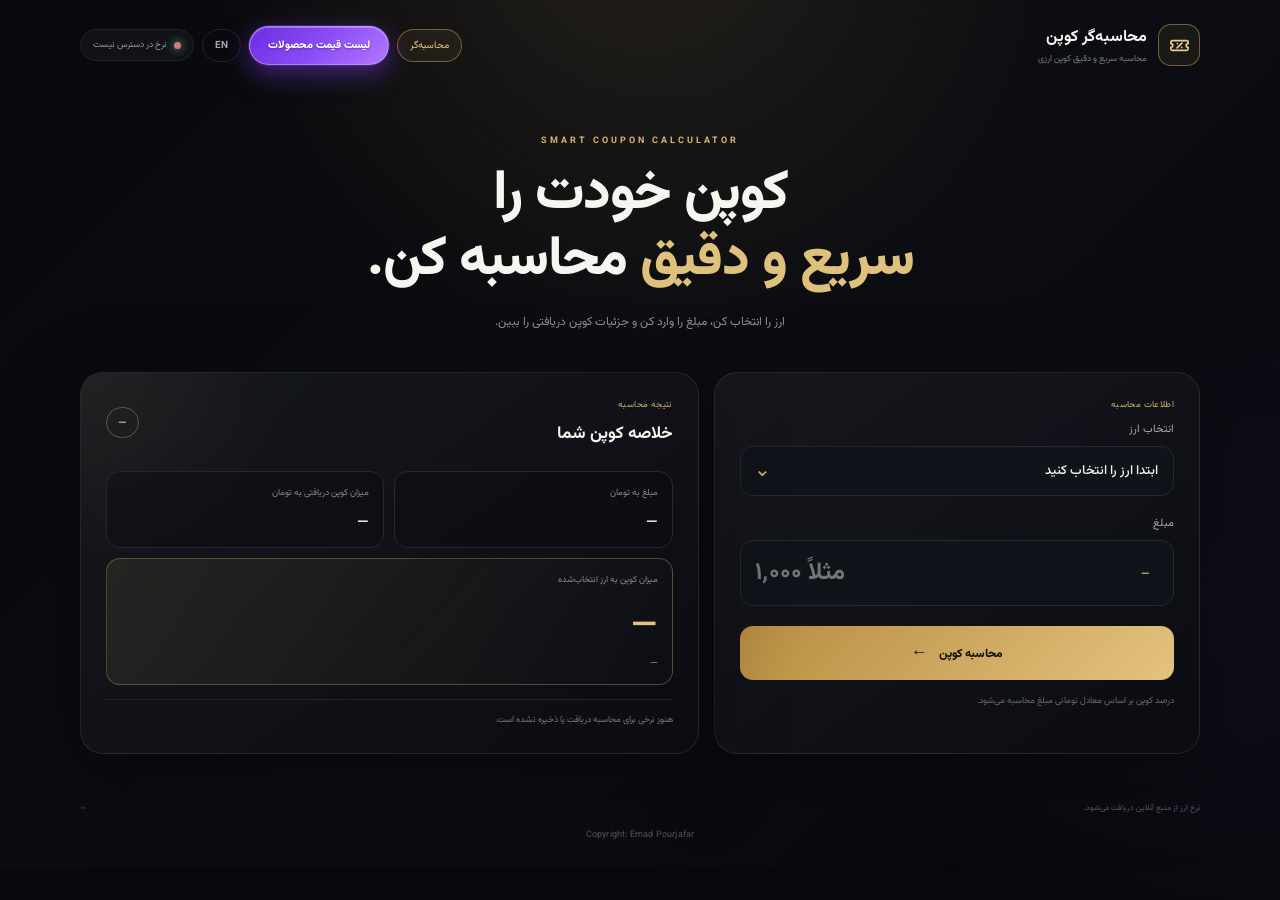
<file: index.html>
<!doctype html>
<html lang="fa" dir="rtl">
<head>
  <meta charset="utf-8">
  <script>try{if(localStorage.getItem("arzem_lang_v1")==="en"){document.documentElement.lang="en";document.documentElement.dir="ltr"}}catch(e){}</script>
  <meta name="viewport" content="width=device-width,initial-scale=1">
  <meta name="theme-color" content="#08090c">
  <meta name="author" content="Emad Pourjafar">
  <meta property="og:type" content="website"><meta property="og:locale" content="fa_IR"><meta property="og:title" content="محاسبه‌گر کوپن و لیست قیمتی"><meta property="og:description" content="محاسبه مبلغ به تومان و کوپن دریافتی بر اساس نرخ زنده ارز"><meta name="twitter:card" content="summary"><meta name="twitter:title" content="محاسبه‌گر کوپن و لیست قیمتی"><meta name="twitter:description" content="محاسبه مبلغ به تومان و کوپن دریافتی بر اساس نرخ زنده ارز">

  <link rel="icon" href="favicon.svg" type="image/svg+xml">
  <link rel="icon" href="favicon.ico" sizes="48x48">
  <link rel="apple-touch-icon" href="apple-touch-icon.png">
  <meta name="description" data-i18n-content="meta_index" content="محاسبه‌گر کوپن؛ محاسبه مبلغ به تومان و کوپن دریافتی بر اساس نرخ زنده ارز">
  <title data-i18n="title_index">محاسبه‌گر کوپن</title>
  <link rel="preconnect" href="https://fonts.googleapis.com">
  <link rel="preconnect" href="https://fonts.gstatic.com" crossorigin>
  <link href="https://fonts.googleapis.com/css2?family=Vazirmatn:wght@400;500;600;700;800&display=swap" rel="stylesheet">
  <link rel="stylesheet" href="style.css?v=5">
</head>
<body>
<main class="page">
  <header class="topbar">
    <a class="brand" href="./" aria-label="صفحه اصلی" data-i18n-aria="brand_aria">
      <div class="mark"><svg class="mark-icon" width="23" height="23" viewBox="0 0 24 24" fill="none" stroke="currentColor" stroke-width="1.8" stroke-linecap="round" stroke-linejoin="round" aria-hidden="true"><path d="M3 8.5A1.5 1.5 0 0 1 4.5 7h15A1.5 1.5 0 0 1 21 8.5V10a2 2 0 0 0 0 4v1.5a1.5 1.5 0 0 1-1.5 1.5h-15A1.5 1.5 0 0 1 3 15.5V14a2 2 0 0 0 0-4z"/><path d="M9.5 14.5l5-5"/><circle cx="9.7" cy="10" r=".9" fill="currentColor" stroke="none"/><circle cx="14.3" cy="14" r=".9" fill="currentColor" stroke="none"/></svg></div>
      <div><b data-i18n="brand_name">محاسبه‌گر کوپن</b><small data-i18n="brand_sub_index">محاسبه سریع و دقیق کوپن ارزی</small></div>
    </a>
    <nav class="top-actions">
      <a class="nav-link active" href="./" data-i18n="nav_calc">محاسبه‌گر</a>
      <a class="nav-link products-btn" href="products.html" data-i18n="nav_products">لیست قیمت محصولات</a>
      <button type="button" id="langToggle" class="nav-link lang-btn" data-i18n="lang_toggle" data-i18n-aria="lang_toggle_aria" aria-label="تغییر زبان به انگلیسی">EN</button>
      <div class="status"><i></i><span id="status" data-i18n="status_loading">در حال دریافت نرخ...</span></div>
    </nav>
  </header>

  <section class="hero">
    <div class="eyebrow">SMART COUPON CALCULATOR</div>
    <h1 data-i18n-html="hero_h1">کوپن خودت را<br><em>سریع و دقیق</em> محاسبه کن.</h1>
    <p data-i18n="hero_p">ارز را انتخاب کن، مبلغ را وارد کن و جزئیات کوپن دریافتی را ببین.</p>
  </section>

  <section class="calculator">
    <article class="card input-card">
      <div class="card-kicker" data-i18n="kicker_input">اطلاعات محاسبه</div>
      <label for="currency" data-i18n="label_currency">انتخاب ارز</label>
      <div class="select-wrap">
        <select id="currency" aria-label="انتخاب ارز" data-i18n-aria="label_currency">
          <option value="" data-i18n="select_currency_first">ابتدا ارز را انتخاب کنید</option>
        </select><span>⌄</span>
      </div>

      <label for="amount" data-i18n="label_amount">مبلغ</label>
      <div class="amount">
        <input id="amount" inputmode="decimal" autocomplete="off" placeholder="مثلاً ۱٬۰۰۰" data-i18n-placeholder="amount_placeholder">
        <b id="unit">—</b>
      </div>
      <button id="calc" type="button"><span data-i18n="calc_btn">محاسبه کوپن</span> <strong data-i18n="calc_arrow">←</strong></button>
      <p class="helper" data-i18n="helper">درصد کوپن بر اساس معادل تومانی مبلغ محاسبه می‌شود.</p>
    </article>

    <article class="card result-card">
      <div class="result-heading">
        <div><div class="card-kicker" data-i18n="kicker_result">نتیجه محاسبه</div><h2 data-i18n="result_title">خلاصه کوپن شما</h2></div>
        <span id="percent" class="percent">—</span>
      </div>
      <div class="result-grid">
        <div class="result-item">
          <small data-i18n="res_toman">مبلغ به تومان</small>
          <strong id="tomans">—</strong>
        </div>
        <div class="result-item">
          <small data-i18n="res_coupon_toman">میزان کوپن دریافتی به تومان</small>
          <strong id="couponToman">—</strong>
        </div>
        <div class="result-item result-primary">
          <small data-i18n="res_coupon_currency">میزان کوپن به ارز انتخاب‌شده</small>
          <strong id="couponCurrency">—</strong>
          <span id="couponUnit" data-i18n="select_currency_first">ابتدا ارز را انتخاب کنید</span>
        </div>
      </div>
      <div class="result-foot" id="resultMessage" data-i18n="msg_default">برای مشاهده نتیجه، ارز و مبلغ را وارد کنید.</div>
    </article>
  </section>

  <div class="note" id="note"></div>
  <footer>
    <span data-i18n="footer_rates_source">نرخ ارز از منبع آنلاین دریافت می‌شود.</span>
    <span id="updated">—</span>
  </footer>
  <div class="cr"><span dir="ltr">Copyright: Emad Pourjafar</span></div>
</main>
<script src="i18n.js?v=4"></script>
<script src="script.js?v=4"></script>
</body>
</html>
</file>
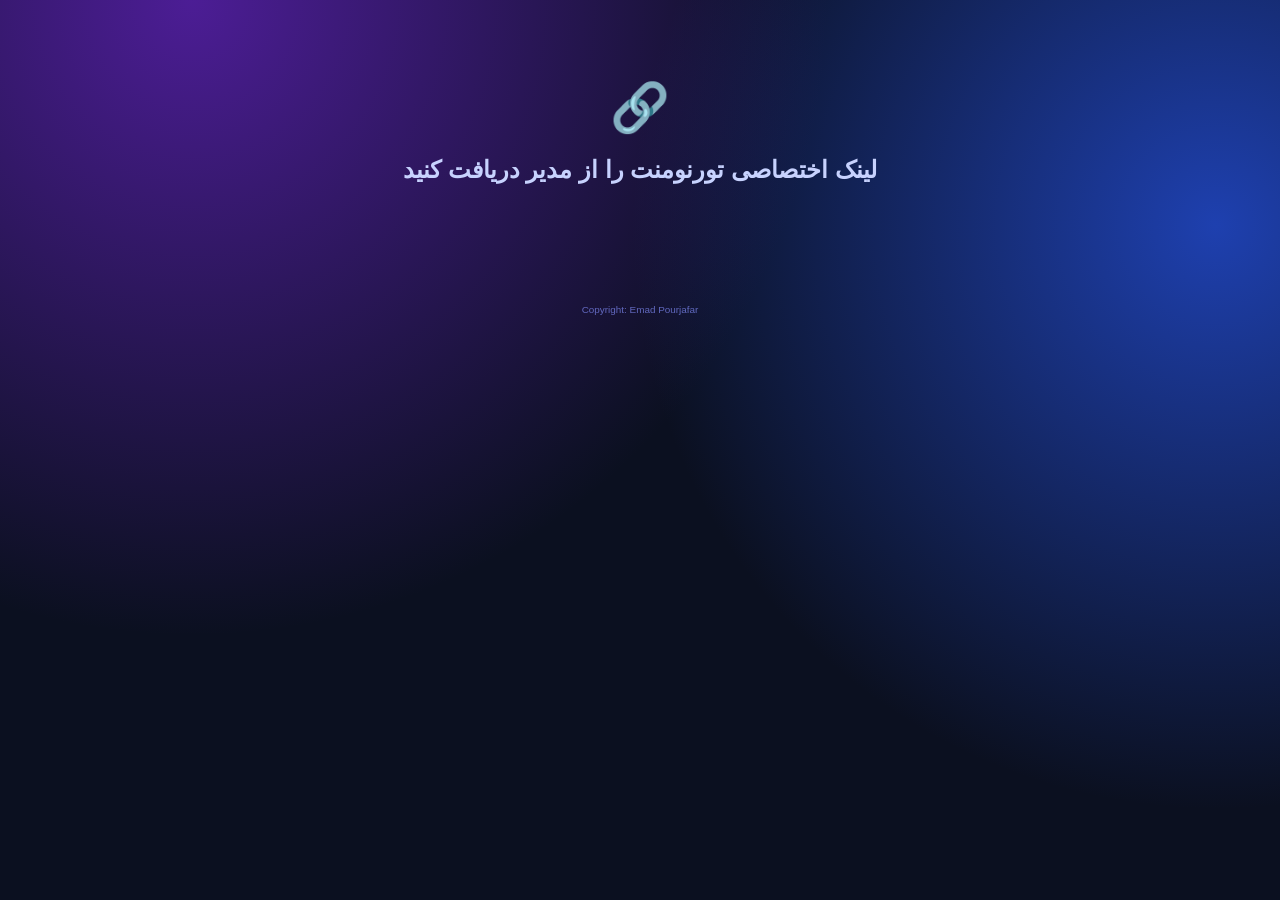
<file: tournament/index.html>
<!doctype html>
<html lang="fa" dir="rtl"><head>
<meta charset="utf-8"><meta name="author" content="Emad Pourjafar"><meta property="og:type" content="website"><meta property="og:locale" content="fa_IR"><meta property="og:title" content="مشاهده‌ی نتایج تورنومنت"><meta property="og:description" content="جدول رتبه‌بندی و نتایج زنده‌ی شرکت‌کنندگان"><meta name="twitter:card" content="summary"><meta name="twitter:title" content="مشاهده‌ی نتایج تورنومنت"><meta name="twitter:description" content="جدول رتبه‌بندی و نتایج زنده‌ی شرکت‌کنندگان"><meta name="viewport" content="width=device-width,initial-scale=1">
<title>تورنومنت</title>
<style>
*{box-sizing:border-box}
:root{--g1:#4c1d95;--g2:#1e40af;--bg:#0b1020}
body{margin:0;min-height:100vh;font-family:Tahoma,Vazirmatn,sans-serif;color:#fff;direction:rtl;background:radial-gradient(circle at 15% 0,var(--g1) 0,transparent 45%),radial-gradient(circle at 95% 25%,var(--g2) 0,transparent 42%),var(--bg);background-attachment:fixed}
.wrap{max-width:720px;margin:auto;padding:20px 14px 40px}
.hero{text-align:center;padding:14px 0 4px}
.live{display:inline-flex;align-items:center;gap:6px;font-size:.8rem;background:#ffffff14;padding:4px 12px;border-radius:99px}
.live i{width:8px;height:8px;border-radius:50%;background:#22c55e;animation:p 1.4s infinite}
@keyframes p{to{box-shadow:0 0 0 10px #22c55e00}}
.live i{box-shadow:0 0 0 0 #22c55e99}
h1{font-size:2rem;margin:12px 0 4px;background:linear-gradient(90deg,#fde68a,#fb923c,#f472b6);-webkit-background-clip:text;background-clip:text;color:transparent}
.type{color:#c4b5fd;font-size:.9rem}
.stats{display:grid;grid-template-columns:repeat(3,1fr);gap:10px;margin:16px 0}
.st{background:#ffffff10;border:1px solid #ffffff1a;border-radius:16px;padding:12px 6px;text-align:center}
.st b{display:block;font-size:1.2rem;margin-top:2px}.st small{color:#a5b4fc;font-size:.72rem}
.podium{display:flex;justify-content:center;align-items:flex-end;gap:8px;margin:28px 0 20px}
.pd{flex:1;max-width:210px;text-align:center;min-width:0}
.pd .nm{font-weight:700;overflow:hidden;text-overflow:ellipsis;white-space:nowrap}
.pd .ct{color:#c7d2fe;font-size:.78rem}
.pd .vl{font-weight:800;font-size:1.1rem;margin:2px 0 6px}
.pd .bar{border-radius:14px 14px 0 0;display:flex;justify-content:center;padding-top:10px;font-size:2rem;transform-origin:bottom;animation:grow .9s cubic-bezier(.2,.9,.3,1.2) both}
@keyframes grow{from{transform:scaleY(0)}}
.r1 .bar{height:150px;background:linear-gradient(#fcd34d,#b45309);box-shadow:0 0 40px #fbbf2466}
.r2 .bar{height:115px;background:linear-gradient(#e2e8f0,#64748b)}
.r3 .bar{height:90px;background:linear-gradient(#fdba74,#9a3412)}
.r1 .vl{color:#fde68a}
.crown{font-size:1.8rem;animation:fl 2s ease-in-out infinite}@keyframes fl{50%{transform:translateY(-6px)}}
.it{display:flex;align-items:center;gap:10px;background:#ffffff0d;border:1px solid #ffffff14;border-radius:14px;padding:10px 12px;margin-bottom:8px;animation:up .5s both}
@keyframes up{from{opacity:0;transform:translateY(12px)}}
.rk{width:36px;height:36px;border-radius:50%;background:#ffffff18;display:grid;place-items:center;font-weight:800;flex:none}
.mid{flex:1;min-width:0}.mid .nm{font-weight:700;overflow:hidden;text-overflow:ellipsis;white-space:nowrap}.mid small{color:#a5b4fc}
.pb{height:6px;background:#ffffff14;border-radius:9px;margin-top:6px;overflow:hidden}
.pb i{display:block;height:100%;background:linear-gradient(90deg,#818cf8,#f472b6);border-radius:9px;transition:width 1s}
.vl2{text-align:left;font-weight:800;font-size:1.05rem}.vl2 small{display:block;color:#fca5a5;font-weight:400;font-size:.7rem}
.mv{font-size:.72rem;margin-inline-start:6px}.up{color:#4ade80}.dn{color:#f87171}
.msg{text-align:center;padding:60px 10px;color:#c7d2fe}.msg div{font-size:3rem}
.cr{text-align:center;color:#818cf8;font-size:.62rem;padding:0 14px 22px;opacity:.7}
.foot{text-align:center;color:#818cf8;font-size:.75rem;margin-top:18px}
.timer{margin:14px auto 0;display:inline-block;background:#ffffff12;border:1px solid #ffffff22;border-radius:18px;padding:10px 24px}
.timer small{display:block;color:#a5b4fc;font-size:.72rem}
.timer b{font-size:2rem;letter-spacing:2px;direction:ltr;display:inline-block}
.timer.hot b{color:#f87171;animation:bl 1s infinite}@keyframes bl{50%{opacity:.45}}
.timer.end{color:#fde68a;font-weight:700;font-size:1.1rem}
.sbar{position:relative;display:flex;align-items:center;margin:0 0 14px}
.sbar[hidden]{display:none}
.sbar input{width:100%;padding:13px 44px;font:inherit;font-size:16px;color:#fff;background:#ffffff12;border:1px solid #ffffff26;border-radius:16px;outline:0;direction:rtl;transition:border-color .2s,background .2s}
.sbar input::placeholder{color:#a5b4fc}
.sbar input:focus{border-color:#818cf8;background:#ffffff1c}
.sbar .si{position:absolute;inset-inline-start:15px;pointer-events:none;opacity:.7}
.sbar .sx{position:absolute;inset-inline-end:10px;width:28px;height:28px;padding:0;border:0;border-radius:50%;background:#ffffff26;color:#fff;font:inherit;font-size:.8rem;line-height:1;cursor:pointer}
.sbar .sx[hidden]{display:none}
.rc{text-align:center;color:#a5b4fc;font-size:.8rem;margin:0 0 10px}
.calm .it,.calm .bar{animation:none}
.it.tp1{border-color:#fbbf2466;background:#fbbf2418}
.it.tp2{border-color:#e2e8f055;background:#e2e8f012}
.it.tp3{border-color:#fdba7455;background:#fdba7412}
.rk.m{background:none;font-size:1.5rem}
.wbx{background:linear-gradient(135deg,#fbbf2426,#f472b61f);border:1px solid #fbbf2466;border-radius:18px;padding:14px;margin:16px 0;box-shadow:0 0 40px #fbbf2422}
.wh{font-weight:800;font-size:1.1rem;text-align:center;color:#fde68a}
.wrule{text-align:center;color:#c7d2fe;font-size:.75rem;margin:4px 0 10px}
.wq{text-align:center;padding:14px 6px;font-size:1.15rem;font-weight:700;animation:fl 2s ease-in-out infinite}
.wit{display:flex;align-items:center;gap:10px;background:#ffffff12;border:1px solid #fbbf2433;border-radius:12px;padding:9px 12px;margin-top:8px;animation:up .5s both}
.wo{flex:none;background:linear-gradient(#fcd34d,#b45309);color:#1d1300;font-weight:800;font-size:.75rem;border-radius:99px;padding:4px 10px}
.wm{flex:1;min-width:0}.wn{font-weight:700}.wm small{color:#c7d2fe}
.wmore{text-align:center;color:#c7d2fe;font-size:.8rem;margin-top:8px}
</style></head>
<body><div class="wrap"><div id="app"></div><div class="sbar" id="sbar" hidden><span class="si">🔍</span><input id="sq" type="text" inputmode="search" enterkeyhint="search" autocomplete="off" placeholder="جستجوی نام یا شهر…"><button class="sx" id="sx" type="button" aria-label="پاک کردن جستجو" hidden>✕</button></div><div id="board"></div></div>
<div class="cr"><span dir="ltr">Copyright: Emad Pourjafar</span></div>
<script src="common.js"></script>
<script>
const q = new URLSearchParams(location.search).get('t'), app = document.getElementById('app'), board = document.getElementById('board'), sbar = document.getElementById('sbar'), sqEl = document.getElementById('sq'), sxEl = document.getElementById('sx');
let first = true, sig = '', lastEnded = null, base = null, list = [], updated = '', sq = '';
try { base = JSON.parse(localStorage.getItem('rk_' + q)); } catch (e) {}
const msg = (i, t) => { setConfetti(false); sbar.hidden = true; board.innerHTML = ''; app.innerHTML = `<div class="msg"><div>${i}</div><h2>${t}</h2></div>`; };
const mv = (id, rank) => { if (!base || base[id] == null || base[id] === rank) return ''; const d = base[id] - rank; return `<span class="mv ${d > 0 ? 'up' : 'dn'}">${d > 0 ? '▲' : '▼'} ${nf(Math.abs(d))}</span>`; };
const gid = id => document.getElementById(id);
function tmBox(t) {
  if (!t.endsAt) return '';
  if (isEnded(t)) return '<div class="timer end">🏁 مسابقه به پایان رسید</div>';
  const r = t.endsAt - now();
  return `<div class="timer ${r < 60000 ? 'hot' : ''}"><small>⏳ زمان باقی‌مانده</small><b id="tm">${fmtT(r, true)}</b></div>`;
}
setInterval(() => {
  const t = list.find(x => x.id === q); if (!t || !t.endsAt) return;
  if (isEnded(t) !== lastEnded) return render();
  const e = gid('tm'); if (!e) return;
  e.innerHTML = fmtT(t.endsAt - now(), true); e.parentNode.classList.toggle('hot', t.endsAt - now() < 60000);
}, 1000);
function applyTheme(t) {
  const th = THEMES.find(x => x.id === t.theme) || THEMES[0], st = document.documentElement.style;
  st.setProperty('--g1', th.g1); st.setProperty('--g2', th.g2); st.setProperty('--bg', th.bg);
}
function endPill(t) {
  const e = new Date(t.endsAt);
  return `<span class="live">🏁 پایان مسابقه: ساعت ${e.toLocaleTimeString('fa-IR', { hour: '2-digit', minute: '2-digit' })} · ${e.toLocaleDateString('fa-IR')}</span>`;
}
const itemHTML = (r, idx, rows, max, delay) => {
  const gap = idx > 0 ? rows[idx - 1].value - r.value : 0, m = MEDAL[r.rank];
  return `<div class="it${m ? ' tp' + r.rank : ''}" style="animation-delay:${delay}ms"><div class="rk${m ? ' m' : ''}">${m ? m[0] : nf(r.rank)}</div><div class="mid"><div class="nm">${esc(r.name)}${mv(r.id, r.rank)}</div><small>${esc(r.city)}</small><div class="pb"><i style="width:${Math.max(3, r.value / max * 100)}%"></i></div></div><div class="vl2"><span data-n="${r.value}">${nf(r.value)}</span>${gap > 0 ? `<small>↑ ${nf(gap)} فاصله</small>` : ''}</div></div>`;
};
// فقط بخش جدول/سکو را دوباره می‌کشد؛ کادر جستجو بیرون از آن است تا هنگام تایپ فوکوس نپرد
function renderBoard(anim) {
  const t = list.find(x => x.id === q); if (!t) return;
  const rows = ranked(t.rows); if (!rows.length) return;
  const max = rows[0].value || 1, foot = `<div class="foot">${updated ? 'آخرین به‌روزرسانی: ' + new Date(updated).toLocaleString('fa-IR') + ' · ' : ''}نتایج هر ۵ ثانیه تازه می‌شود</div>`;
  board.className = anim ? '' : 'calm';
  if (normQ(sq)) { // حالت جستجو: لیست تخت با رتبه‌ی واقعی (از کل شرکت‌کنندگان)
    const hits = rows.map((r, i) => [r, i]).filter(([r]) => matchRow(r, sq));
    board.innerHTML = hits.length
      ? `<div class="rc">${nf(hits.length)} نتیجه از ${nf(rows.length)} شرکت‌کننده</div>` + hits.map(([r, i], k) => itemHTML(r, i, rows, max, Math.min(k, 8) * 40)).join('') + foot
      : `<div class="msg" style="padding:36px 10px"><div>🔍</div><h3>نتیجه‌ای برای «${esc(sq.trim())}» پیدا نشد</h3></div>` + foot;
    return;
  }
  const top = rows.slice(0, 3), rest = rows.slice(3);
  const order = top.length === 3 ? [top[1], top[0], top[2]] : top.length === 2 ? [top[1], top[0]] : top;
  const pod = order.map(r => `<div class="pd r${r.rank}">${r.rank === 1 ? '<div class="crown">👑</div>' : ''}<div class="nm">${esc(r.name)}</div><div class="ct">${esc(r.city)}${mv(r.id, r.rank)}</div><div class="vl" data-n="${r.value}">${nf(r.value)}</div><div class="bar">${MEDAL[r.rank][0]}</div></div>`).join('');
  board.innerHTML = `<div class="podium">${pod}</div><div>${rest.map((r, i) => itemHTML(r, i + 3, rows, max, i * 60)).join('')}</div>` + foot;
}
function render() {
  if (!q) return msg('🔗', 'لینک اختصاصی تورنومنت را از مدیر دریافت کنید');
  const t = list.find(x => x.id === q);
  if (!t) return msg('🔍', 'این تورنومنت پیدا نشد یا حذف شده است');
  const T = TYPES[t.type], rows = ranked(t.rows); lastEnded = isEnded(t); applyTheme(t);
  if (!rows.length) return msg('🔥', 'هنوز رکوردی ثبت نشده؛ مسابقه به‌زودی شروع می‌شود!');
  const max = rows[0].value || 1;
  app.innerHTML = `<div class="hero">${lastEnded ? endPill(t) : '<span class="live"><i></i>زنده</span>'}<h1>${esc(t.name)}</h1><div class="type">${T.label}</div>${tmBox(t)}</div>${winnersHTML(t)}
  <div class="stats"><div class="st"><small>${T.sum}</small><b data-n="${total(t.rows)}">${nf(total(t.rows))}</b></div><div class="st"><small>شرکت‌کنندگان</small><b>${nf(rows.length)}</b></div><div class="st"><small>بالاترین رکورد</small><b data-n="${max}">${nf(max)}</b></div></div>`;
  sbar.hidden = false; renderBoard(!sq);
  if (first) { first = false; if (!base) base = {}; countUp(); }
  setConfetti(lastEnded);
  try { localStorage.setItem('rk_' + q, JSON.stringify(Object.fromEntries(rows.map(r => [r.id, r.rank])))); } catch (e) {}
}
// ---- بمب کاغذ رنگی (تکرارشونده تا وقتی مسابقه تمام‌شده است) ----
const cv = document.createElement('canvas'), cx = cv.getContext('2d'), CC = ['#fbbf24', '#f472b6', '#818cf8', '#34d399', '#f87171', '#60a5fa', '#fde68a', '#ffffff'];
cv.style.cssText = 'position:fixed;inset:0;width:100%;height:100%;pointer-events:none;z-index:50';
document.body.appendChild(cv);
let parts = [], raf = 0, cTimer = 0;
const fit = () => { cv.width = innerWidth; cv.height = innerHeight; }; fit(); addEventListener('resize', fit);
function burst(x, y, ang, spread, n) {
  for (let i = 0; i < n; i++) {
    const a = ang + (Math.random() - .5) * spread, v = 7 + Math.random() * 10;
    parts.push({ x, y, vx: Math.cos(a) * v, vy: Math.sin(a) * v, w: 6 + Math.random() * 7, h: 4 + Math.random() * 5, r: Math.random() * 6.3, vr: (Math.random() - .5) * .4, c: CC[i % CC.length], l: 1, round: Math.random() < .25 });
  }
  if (!raf) raf = requestAnimationFrame(step);
}
function step() {
  cx.clearRect(0, 0, cv.width, cv.height);
  parts = parts.filter(p => p.l > 0 && p.y < cv.height + 30);
  for (const p of parts) {
    p.vy += .28; p.vx *= .992; p.vy *= .992; p.x += p.vx; p.y += p.vy; p.r += p.vr; p.l -= .004;
    cx.save(); cx.globalAlpha = Math.min(1, p.l * 2); cx.translate(p.x, p.y); cx.rotate(p.r); cx.fillStyle = p.c;
    if (p.round) { cx.beginPath(); cx.arc(0, 0, p.w / 2, 0, 6.3); cx.fill(); } else cx.fillRect(-p.w / 2, -p.h / 2, p.w, p.h);
    cx.restore();
  }
  raf = parts.length ? requestAnimationFrame(step) : 0;
  if (!raf) cx.clearRect(0, 0, cv.width, cv.height);
}
function fire() {
  const e = document.querySelector('.timer.end'), b = e ? e.getBoundingClientRect() : null;
  burst(b ? b.left + b.width / 2 : innerWidth / 2, b ? b.top + b.height / 2 : innerHeight * .3, -Math.PI / 2, Math.PI * 1.15, 130);
  burst(0, innerHeight, -Math.PI / 3, .7, 70); burst(innerWidth, innerHeight, -2 * Math.PI / 3, .7, 70);
}
function setConfetti(on) {
  if (on && !cTimer) { setTimeout(fire, 150); cTimer = setInterval(fire, 3200); }
  else if (!on && cTimer) { clearInterval(cTimer); cTimer = 0; parts = []; }
}
function countUp() {
  document.querySelectorAll('[data-n]').forEach(el => {
    const to = +el.dataset.n, t0 = performance.now();
    (function f(t) { const p = Math.min(1, (t - t0) / 900); el.textContent = nf(Math.round(to * (1 - Math.pow(1 - p, 3)))); if (p < 1) requestAnimationFrame(f); })(t0);
  });
}
async function load() {
  try { const t0 = Date.now(), res = await fetch('data.json?t=' + t0, { cache: 'no-store' }), sk = skewFrom(res, t0, Date.now()); if (sk !== null) SKEW = sk; const d = await res.json(), ns = JSON.stringify(d); if (ns !== sig) { sig = ns; list = d.tournaments || []; updated = d.updated || ''; render(); } }
  catch (e) { if (!list.length) msg('⚠️', 'خطا در دریافت اطلاعات'); }
}
sqEl.addEventListener('input', () => { sq = sqEl.value; sxEl.hidden = !sq; renderBoard(false); });
sxEl.addEventListener('click', () => { sqEl.value = ''; sq = ''; sxEl.hidden = true; renderBoard(false); sqEl.focus(); });
sqEl.addEventListener('keydown', e => { if (e.key === 'Enter') sqEl.blur(); else if (e.key === 'Escape') sxEl.click(); });
load(); setInterval(load, 5000);
</script></body></html>
</file>
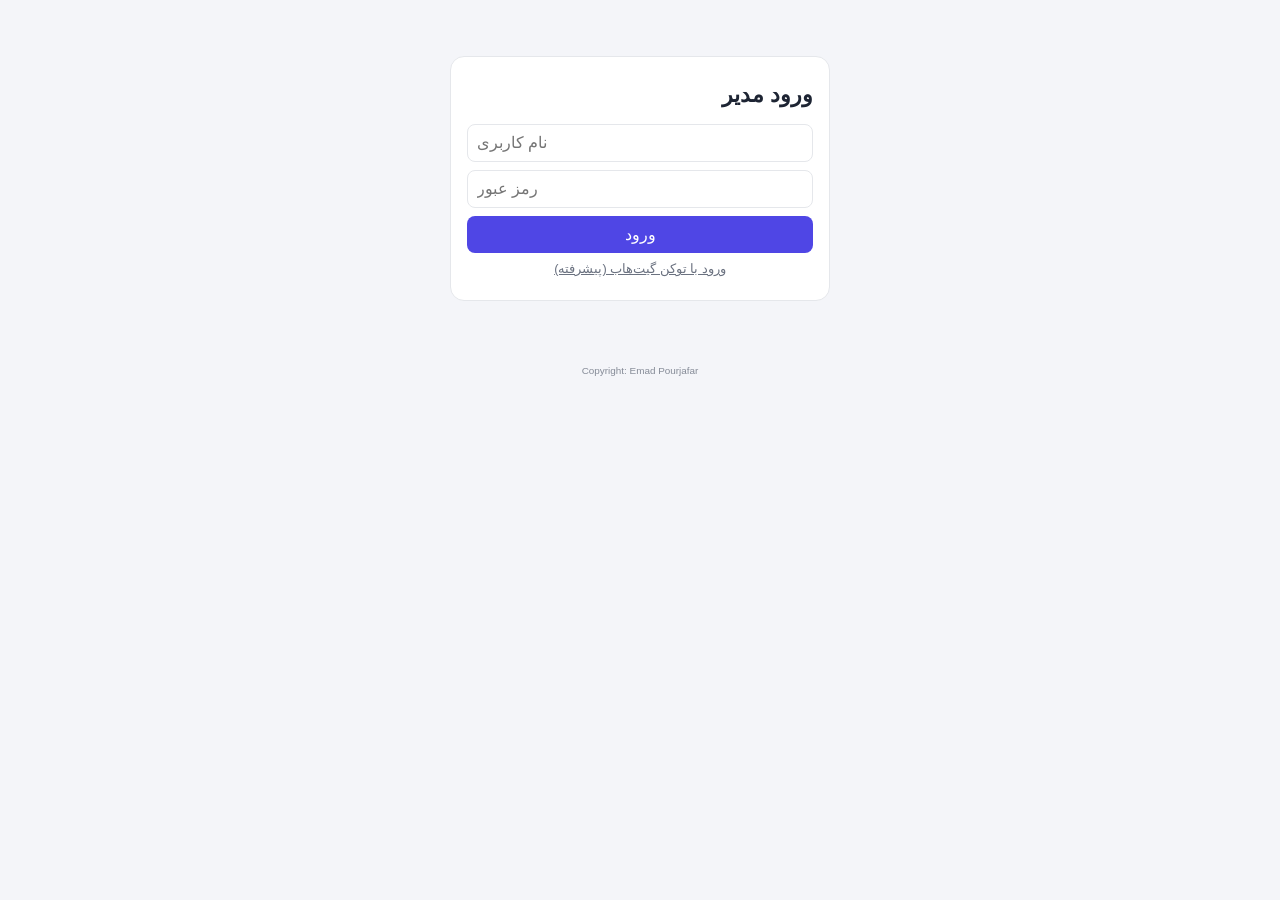
<file: tournament/admin/index.html>
<!doctype html>
<html lang="fa" dir="rtl"><head>
<meta charset="utf-8"><meta name="author" content="Emad Pourjafar"><meta property="og:type" content="website"><meta property="og:locale" content="fa_IR"><meta property="og:title" content="مدیریت تورنومنت"><meta property="og:description" content="ورود مدیر و ثبت نتایج تورنومنت"><meta name="twitter:card" content="summary"><meta name="twitter:title" content="مدیریت تورنومنت"><meta name="twitter:description" content="ورود مدیر و ثبت نتایج تورنومنت"><meta name="viewport" content="width=device-width,initial-scale=1">
<title>مدیریت تورنومنت</title><link rel="stylesheet" href="../style.css"></head>
<body><div class="wrap">

<div id="login" class="card screen" style="max-width:380px;margin:40px auto;display:none">
  <h1>ورود مدیر</h1>
  <div id="pw" class="row" style="flex-direction:column;align-items:stretch;display:none">
    <input id="lu" placeholder="نام کاربری" autocomplete="username" dir="ltr">
    <input id="lp" type="password" placeholder="رمز عبور" autocomplete="current-password" dir="ltr" onkeydown="if(event.key==='Enter')loginPw()">
    <button onclick="loginPw()">ورود</button>
    <a href="#" onclick="toggleLegacy(event)" style="font-size:.8rem;color:var(--mu);text-align:center">ورود با توکن گیت‌هاب (پیشرفته)</a>
  </div>
  <div id="legacy" class="row" style="flex-direction:column;align-items:stretch">
    <input id="tk" type="password" placeholder="توکن گیت‌هاب" dir="ltr">
    <input id="o" placeholder="نام کاربری گیت‌هاب (owner)" dir="ltr">
    <input id="r" placeholder="نام ریپو" dir="ltr">
    <input id="f" placeholder="مسیر فایل" dir="ltr" value="tournament/data.json">
    <button onclick="login()">ورود</button>
    <a id="back" href="#" onclick="toggleLegacy(event)" style="font-size:.8rem;color:var(--mu);text-align:center;display:none">بازگشت به ورود با رمز</a>
  </div>
  <div class="err" id="lerr"></div>
</div>

<div id="panel" style="display:none">
  <div class="screen">
    <div class="row" style="justify-content:space-between"><h1>⚙️ مدیریت تورنومنت</h1><span><span id="st" style="color:var(--mu)"></span> <button class="sec" onclick="logout()">خروج</button></span></div>
    <div class="card"><b>تورنومنت جدید</b>
      <div class="row" style="margin-top:8px">
        <input id="tn" placeholder="نام تورنومنت">
        <select id="tt" onchange="pzUnit()"><option value="sales">روز فروش</option><option value="present">روز پرزنت</option></select>
        <button onclick="createT()">ایجاد</button>
      </div>
      <div class="row" style="margin-top:8px"><span style="color:var(--mu)">⏱ مدت تورنومنت:</span>
        <input id="cd" type="number" min="0" max="36500" step="1" oninput="clampT(this,36500)" placeholder="روز" style="flex:none;min-width:0;width:80px">
        <input id="ch" type="number" min="0" max="23" step="1" oninput="clampT(this,23)" placeholder="ساعت" style="flex:none;min-width:0;width:80px">
        <input id="cm" type="number" min="0" max="59" step="1" oninput="clampT(this,59)" placeholder="دقیقه" style="flex:none;min-width:0;width:80px">
        <input id="cs" type="number" min="0" max="59" step="1" oninput="clampT(this,59)" placeholder="ثانیه" style="flex:none;min-width:0;width:80px">
        <small style="color:var(--mu)">(خالی = بدون محدودیت)</small></div>
      <div class="row" style="margin-top:8px"><label style="display:flex;align-items:center;gap:6px;cursor:pointer"><input type="checkbox" id="pz" onchange="togglePz()" style="flex:none;min-width:0;width:auto"> 🎁 تورنومنت جایزه‌دار</label></div>
      <div id="pzF" style="display:none">
        <div class="row" style="margin-top:8px"><span>هر</span>
          <input id="pzP" type="number" min="1" step="1" oninput="pzPrev()" placeholder="مقدار" style="flex:none;min-width:0;width:130px">
          <span id="pzU">تومان فروش</span><span>=</span>
          <input id="pzM" type="number" min="1" step="1" placeholder="تعداد" style="flex:none;min-width:0;width:80px"><span>شانس</span>
          <small id="pzV" style="color:var(--mu)"></small></div>
        <div class="row" style="margin-top:8px"><span>تعداد افراد برنده:</span>
          <input id="pzK" type="number" min="1" step="1" placeholder="تعداد" style="flex:none;min-width:0;width:90px"></div>
      </div>
      <div class="err" id="terr"></div>
    </div>
    <div class="tabs" id="tabs"></div>
    <div id="view"></div>
  </div>
  <div class="print-only" id="print"></div>
</div>

<dialog id="dlg">
  <b>حداکثر ۳ تورنومنت مجاز است.</b>
  <p>تورنومنت جدید جایگزین کدام شود؟ (اطلاعات آن حذف می‌شود)</p>
  <div id="opts"></div>
  <div class="row" style="margin-top:12px"><button onclick="confirmReplace()">جایگزین کن</button><button class="sec" onclick="dlg.close()">انصراف</button></div>
</dialog>
<dialog id="dlgT">
  <b>⏱ ویرایش زمان باقی‌مانده</b>
  <p style="color:var(--mu);font-size:.85rem">زمان جدید از همین لحظه شروع به شمارش می‌کند.</p>
  <div class="row"><input id="ed" type="number" min="0" max="36500" step="1" oninput="clampT(this,36500)" placeholder="روز" style="flex:none;min-width:0;width:80px">
        <input id="eh" type="number" min="0" max="23" step="1" oninput="clampT(this,23)" placeholder="ساعت" style="flex:none;min-width:0;width:80px"><input id="em" type="number" min="0" max="59" step="1" oninput="clampT(this,59)" placeholder="دقیقه" style="flex:none;min-width:0;width:80px"><input id="es" type="number" min="0" max="59" step="1" oninput="clampT(this,59)" placeholder="ثانیه" style="flex:none;min-width:0;width:80px"></div>
  <div class="err" id="terr2"></div>
  <div class="row" style="margin-top:12px"><button onclick="setTimer()">اعمال</button><button class="sec" onclick="dlgT.close()">انصراف</button></div>
</dialog>
<dialog id="dlgW"><div id="wbody"></div></dialog>
</div>

<div class="cr screen"><span dir="ltr">Copyright: Emad Pourjafar</span></div>
<script src="config.js"></script><script src="../common.js"></script>
<script>
const $ = id => document.getElementById(id), MAX = 3;
let list = [], cur = null, editId = null, pending = null, S = null, sha = null, adminQ = '';
let saving = false, again = false, timer = null, drawOpen = false, drawing = false;

// ---- ارتباط با گیت‌هاب ----
const API = () => `https://api.github.com/repos/${S.owner}/${S.repo}/contents/${S.path}`;
const HD = () => ({ Authorization: 'Bearer ' + S.token, Accept: 'application/vnd.github+json' });
async function getFile() {
  const r = await fetch(API() + '?t=' + Date.now(), { headers: HD(), cache: 'no-store' });
  if (!r.ok) throw new Error(r.status === 401 ? 'توکن نامعتبر است' : r.status === 404 ? 'فایل یا ریپو پیدا نشد (مسیر را بررسی کنید)' : 'خطا ' + r.status);
  const j = await r.json(); sha = j.sha;
  const bin = atob(j.content.replace(/\n/g, ''));
  return JSON.parse(new TextDecoder().decode(Uint8Array.from(bin, c => c.charCodeAt(0))));
}
async function putFile() {
  const body = JSON.stringify({ tournaments: list, updated: new Date().toISOString() }, null, 1);
  let bin = ''; new TextEncoder().encode(body).forEach(b => bin += String.fromCharCode(b));
  const r = await fetch(API(), { method: 'PUT', headers: { ...HD(), 'Content-Type': 'application/json' },
    body: JSON.stringify({ message: 'update tournaments', content: btoa(bin), sha }) });
  if (!r.ok) throw new Error(r.status === 409 || r.status === 422 ? 'تداخل ذخیره؛ صفحه را رفرش کنید' : r.status === 403 || r.status === 404 ? 'دسترسی نوشتن ندارد' : 'خطا ' + r.status);
  sha = (await r.json()).content.sha;
}
function queueSave() { $('st').textContent = 'در انتظار ذخیره…'; clearTimeout(timer); timer = setTimeout(persist, 800); }
async function persist() {
  if (saving) { again = true; return; }
  saving = true; $('st').textContent = 'در حال ذخیره…';
  try { do { again = false; await putFile(); } while (again); $('st').textContent = 'ذخیره شد ✓'; }
  catch (e) { $('st').textContent = '⚠️ ' + e.message; }
  saving = false;
}
function commit() { render(); queueSave(); }

// ---- ورود ----
// ---- ورود با نام کاربری و رمز (توکن رمزشده در config.js) ----
const CFG = window.ADMIN_CFG || { users: {} };
const hasUsers = () => Object.keys(CFG.users || {}).length > 0;
function showLoginForm(legacy) {
  const pw = hasUsers() && !legacy;
  $('pw').style.display = pw ? 'flex' : 'none'; $('legacy').style.display = pw ? 'none' : 'flex'; $('back').style.display = hasUsers() ? 'block' : 'none';
}
function toggleLegacy(e) { e.preventDefault(); showLoginForm($('legacy').style.display === 'none'); }
const b64d = x => Uint8Array.from(atob(x), c => c.charCodeAt(0));
async function decryptCfg(rec, pass) {
  const km = await crypto.subtle.importKey('raw', new TextEncoder().encode(pass), 'PBKDF2', false, ['deriveKey']);
  const key = await crypto.subtle.deriveKey({ name: 'PBKDF2', salt: b64d(rec.salt), iterations: rec.iter || 600000, hash: 'SHA-256' }, km, { name: 'AES-GCM', length: 256 }, false, ['decrypt']);
  return JSON.parse(new TextDecoder().decode(await crypto.subtle.decrypt({ name: 'AES-GCM', iv: b64d(rec.iv) }, key, b64d(rec.data))));
}
async function loginPw() {
  const u = $('lu').value.trim().toLowerCase(), p = $('lp').value, rec = (CFG.users || {})[u], bad = 'نام کاربری یا رمز عبور اشتباه است';
  if (!rec || !p) { $('lerr').textContent = bad; return; }
  $('lerr').textContent = 'در حال بررسی…';
  let cfg; try { cfg = await decryptCfg(rec, p); } catch (e) { $('lerr').textContent = bad; return; }
  await login(cfg, 'session');
}
function enter() { $('login').style.display = 'none'; $('panel').style.display = 'block'; render(); }
async function login(cfg, store = cfg ? null : 'local') {
  S = cfg || { token: $('tk').value.trim(), owner: $('o').value.trim(), repo: $('r').value.trim(), path: $('f').value.trim() || 'tournament/data.json' };
  $('lerr').textContent = '';
  try {
    const rp = await fetch(`https://api.github.com/repos/${S.owner}/${S.repo}`, { headers: HD() });
    if (!rp.ok) throw new Error('ریپو پیدا نشد یا توکن نامعتبر است');
    if (!(await rp.json()).permissions?.push) throw new Error('این توکن اجازه‌ی نوشتن ندارد');
    list = (await getFile()).tournaments || [];
    if (store) (store === 'session' ? sessionStorage : localStorage).setItem('tcfg', JSON.stringify(S)); enter();
  } catch (e) { $('login').style.display = 'block'; showLoginForm(); $('lerr').textContent = e.message; }
}
function logout() { localStorage.removeItem('tcfg'); sessionStorage.removeItem('tcfg'); location.reload(); }


// ---- تورنومنت ----
function uid() { return Array.from(crypto.getRandomValues(new Uint8Array(10)), b => (b % 36).toString(36)).join(''); }
function linkOf(id) { return new URL('../', location.href).href + '?t=' + id; }
let newId = null, endedShown = null;
function clampT(el, max) { if (el.value === '') return; let v = Math.floor(+el.value); if (isNaN(v) || v < 0) v = 0; if (v > max) v = max; el.value = v; }
const durOf = p => { const g = (k, max) => Math.min(max, Math.max(0, Math.floor(+$(p + k).value || 0))); return (g('d', 36500) * 86400 + g('h', 23) * 3600 + g('m', 59) * 60 + g('s', 59)) * 1000; };
const tmText = t => !t.endsAt ? 'بدون محدودیت زمان' : isEnded(t) ? '🏁 تمام شد' : fmtT(t.endsAt - now());
function themeHTML(t) {
  const cur = THEMES.find(h => h.id === t.theme) || THEMES[0];
  return `<div class="row" style="margin:8px 0"><span style="color:var(--mu)">🎨 تم صفحه‌ی کلاینت:</span>` +
    THEMES.map(h => `<button class="sw ${h.id === cur.id ? 'on' : ''}" title="${h.name}" onclick="setTheme('${h.id}')" style="background:radial-gradient(circle at 20% 15%,${h.g1} 0,transparent 75%),radial-gradient(circle at 90% 70%,${h.g2} 0,transparent 75%),${h.bg}"></button>`).join('') +
    `<small style="color:var(--mu)">${cur.name}</small></div>`;
}
function setTheme(id) { curT().theme = id; commit(); }

const CUP = '<svg viewBox="0 0 64 64" width="84" height="84"><path d="M18 8h28v14c0 9-6 15-14 15S18 31 18 22z" fill="#fcd34d"/><path d="M18 12H8c0 9 4 14 11 15M46 12h10c0 9-4 14-11 15" fill="none" stroke="#fcd34d" stroke-width="4"/><rect x="29" y="37" width="6" height="9" fill="#f59e0b"/><rect x="21" y="46" width="22" height="6" rx="2" fill="#fbbf24"/><rect x="18" y="52" width="28" height="5" rx="2" fill="#b45309"/><path d="M25 14v8c0 4 2 7 5 8" stroke="#fff8" stroke-width="3" fill="none" stroke-linecap="round"/></svg>';
function pdfHTML(t) {
  const T = TYPES[t.type], rows = ranked(t.rows), w = new Date(t.endsAt || now()), max = rows.length ? Math.max(rows[0].value, 1) : 1;
  const when = w.toLocaleDateString('fa-IR') + ' · ساعت ' + w.toLocaleTimeString('fa-IR', { hour: '2-digit', minute: '2-digit' });
  const cls = r => ({ 1: 'gold', 2: 'silver', 3: 'bronze' }[r] || '');
  const top = rows.slice(0, 3), order = top.length === 3 ? [top[1], top[0], top[2]] : top.length === 2 ? [top[1], top[0]] : top;
  const pod = order.map(r => `<div class="pc ${cls(r.rank)}"><div class="pn">${esc(r.name)}</div><div class="pcty">${esc(r.city)}</div><div class="pv">${nf(r.value)}</div><div class="pb"><span>${nf(r.rank)}</span><small>${MEDAL[r.rank][1]}</small></div></div>`).join('');
  const body = rows.map(r => `<tr class="${cls(r.rank)}"><td><span class="bd">${nf(r.rank)}</span></td><td class="nm">${esc(r.name)}</td><td>${esc(r.city)}</td><td class="vc"><b>${nf(r.value)}</b><div class="vb"><i style="width:${Math.max(3, r.value / max * 100)}%"></i></div></td></tr>`).join('');
  return `<div class="pdf"><div class="ph"><div><span class="k">نتایج نهایی تورنومنت</span><h1>${esc(t.name)}</h1><div class="pt">${T.label} · ${t.endsAt ? 'پایان' : 'تاریخ'}: ${when}</div></div>${CUP}</div>
  ${winnersHTML(t)}
  <div class="ps"><div class="c1"><small>${T.sum}</small><b>${nf(total(t.rows))}</b></div><div class="c2"><small>تعداد شرکت‌کنندگان</small><b>${nf(rows.length)}</b></div><div class="c3"><small>نفر اول</small><b>${rows[0] ? esc(rows[0].name) : '—'}</b></div></div>
  ${pod ? `<div class="sec">سکوی قهرمانان</div><div class="pod">${pod}</div>` : ''}
  <div class="sec">جدول کامل نتایج</div>
  <table><thead><tr><th>رتبه</th><th>نام و نام‌خانوادگی</th><th>شهر</th><th>${T.col}</th></tr></thead><tbody>${body || '<tr><td colspan="4">رکوردی ثبت نشده است</td></tr>'}</tbody></table>
  <div class="tot"><span>${T.sum}</span><span>${nf(total(t.rows))}</span></div>
  <div class="pf">تهیه‌شده از سامانه‌ی تورنومنت · ${new Date().toLocaleDateString('fa-IR')}<br><span dir="ltr" style="font-size:9px">Copyright: Emad Pourjafar</span></div></div>`;
}
function openTimer() {
  if (isEnded(curT())) return; ['ed', 'eh', 'em', 'es'].forEach(i => $(i).value = ''); $('terr2').textContent = ''; $('dlgT').showModal(); }
function setTimer() {
  if (isEnded(curT())) { $('dlgT').close(); return; }
  const d = durOf('e'); if (d <= 0) { $('terr2').textContent = 'زمان باقی‌مانده را وارد کنید'; return; }
  $('dlgT').close(); curT().endsAt = now() + d; commit();
}
syncClock('../data.json'); setInterval(() => syncClock('../data.json'), 120000);
setInterval(() => {
  const t = list.length && curT(); if (!t || !$('tm')) return;
  if (isEnded(t) !== endedShown) render(); else $('tm').textContent = tmText(t);
}, 1000);
function copyLink(btn) {
  const i = $('lk'), done = () => { btn.textContent = 'کپی شد ✓'; setTimeout(() => btn.textContent = 'کپی لینک', 1800); };
  if (navigator.clipboard) navigator.clipboard.writeText(i.value).then(done, () => { i.select(); document.execCommand('copy'); done(); });
  else { i.select(); document.execCommand('copy'); done(); }
}
function createT() {
  const name = $('tn').value.trim(); $('terr').textContent = '';
  if (!name) { $('terr').textContent = 'نام تورنومنت را وارد کنید'; return; }
  let prize = null;
  if ($('pz').checked) {
    const per = Math.floor(+$('pzP').value), ch = Math.floor(+$('pzM').value), count = Math.floor(+$('pzK').value);
    if (!(per >= 1 && ch >= 1 && count >= 1)) { $('terr').textContent = 'برای تورنومنت جایزه‌دار، هر سه مقدار (مبلغ/پرزنت، شانس، تعداد برنده) باید عددی بزرگ‌تر از صفر باشند'; return; }
    prize = { per, ch, count };
  }
  pending = { id: uid(), name, type: $('tt').value, rows: [], dur: durOf('c') };
  if (prize) pending.prize = prize;
  if (list.length < MAX) return saveNew();
  $('opts').innerHTML = list.map((t, i) => `<label><input type="radio" name="rep" value="${t.id}" ${i ? '' : 'checked'}> ${esc(t.name)} <span class="badge">${TYPES[t.type].label}</span></label>`).join('');
  $('dlg').showModal();
}
function saveNew(replaceId) {
  if (replaceId) list = list.filter(t => t.id !== replaceId);
  pending.endsAt = pending.dur ? now() + pending.dur : null; delete pending.dur;
  list.push(pending); cur = pending.id; newId = cur; ['cd', 'ch', 'cm', 'cs', 'pzP', 'pzM', 'pzK'].forEach(i => $(i).value = ''); $('pz').checked = false; togglePz(); pending = null; $('tn').value = ''; commit();
}
function confirmReplace() { const id = document.querySelector('input[name=rep]:checked').value; $('dlg').close(); saveNew(id); }
function delT(id) { if (confirm('این تورنومنت و همه‌ی رکوردهایش حذف شود؟')) { list = list.filter(t => t.id !== id); commit(); } }

// ---- رکوردها ----
function curT() { return list.find(t => t.id === cur); }
function addRow() {
  if (isEnded(curT()) && !editId) return;
  const t = curT(), name = $('rn').value.trim(), city = $('rc').value.trim(), value = Math.max(0, parseInt($('rv').value) || 0);
  if (!name) { $('rerr').textContent = 'نام را وارد کنید'; return; }
  let saved;
  if (editId) { saved = t.rows.find(x => x.id === editId); Object.assign(saved, { name, city, value }); }
  else { saved = { id: uid(), name, city, value }; t.rows.push(saved); }
  if (!matchRow(saved, adminQ)) adminQ = ''; // ردیف ذخیره‌شده با فیلتر فعلی نمی‌خواند؛ فیلتر برداشته می‌شود تا ردیف دیده شود
  editId = null; commit();
}
function editRow(id) { const r = curT().rows.find(x => x.id === id); editId = id; render(); $('rn').value = r.name; $('rc').value = r.city; $('rv').value = r.value; $('rn').focus(); }
function cancelEdit() { editId = null; render(); }
function delRow(id) { if (confirm('این رکورد حذف شود؟')) { const t = curT(); t.rows = t.rows.filter(r => r.id !== id); commit(); } }
function setVal(id, v) { curT().rows.find(r => r.id === id).value = Math.max(0, parseInt(v) || 0); commit(); }
function step(id, d) { setVal(id, curT().rows.find(x => x.id === id).value + d); }

// ---- جستجو ----
const sInfo = t => normQ(adminQ) ? `${nf(ranked(t.rows).filter(r => matchRow(r, adminQ)).length)} نتیجه از ${nf(t.rows.length)} رکورد` : '';
function onSearch(v) {
  adminQ = v; const t = curT(); if (!t) return;
  $('tbl').innerHTML = tableHTML(t, act, adminQ); $('sc').textContent = sInfo(t); $('sx').hidden = !v;
}
function clearSearch() { $('sq').value = ''; onSearch(''); $('sq').focus(); }

function act(r, buttons) {
  const t = curT();
  if (!buttons) return t.type === 'present'
    ? `<span class="step"><button class="sec" onclick="step('${r.id}',-1)">−</button><input type="number" min="0" value="${r.value}" onchange="setVal('${r.id}',this.value)"><button onclick="step('${r.id}',1)">+</button></span>`
    : nf(r.value);
  return `<button class="sm sec" onclick="editRow('${r.id}')">ویرایش</button> <button class="sm del" onclick="delRow('${r.id}')">حذف</button>`;
}

function render() {
  if (!list.length) { $('tabs').innerHTML = ''; $('view').innerHTML = '<p class="empty">هنوز تورنومنتی نساخته‌اید.</p>'; $('print').innerHTML = ''; return; }
  if (!list.find(t => t.id === cur)) cur = list[0].id;
  $('tabs').innerHTML = list.map(t => `<button class="tab ${t.id === cur ? 'on' : ''}" onclick="cur='${t.id}';editId=null;newId=null;adminQ='';drawOpen=false;render()">${esc(t.name)}</button>`).join('') + `<span style="color:var(--mu);align-self:center">${nf(list.length)} از ${nf(MAX)}</span>`;
  const t = curT(), T = TYPES[t.type], ended = isEnded(t), canPrint = !t.endsAt || ended; endedShown = ended; if (ended && $('dlgT').open) $('dlgT').close();
  $('print').innerHTML = canPrint ? pdfHTML(t) : '<p>خروجی چاپ فقط پس از پایان مسابقه در دسترس است.</p>';
  if (drawOpen && t.prize && ended) { $('view').innerHTML = drawHTML(t); return; }
  drawOpen = false;
  $('view').innerHTML = `<div class="card">
    <div class="row" style="justify-content:space-between"><h2 style="margin:0">${esc(t.name)}<span class="badge">${T.label}</span></h2>
      <span>${canPrint ? '<button class="sm" onclick="window.print()">📄 خروجی PDF</button>' : '<button class="sm" disabled style="opacity:.5">📄 PDF بعد از پایان مسابقه</button>'} ${t.prize && ended ? '<button class="sm" onclick="openDraw()">🎁 لیست قرعه‌کشی جایزه</button> ' : ''}${!t.endsAt ? '<button class="sm sec" onclick="endT()">🏁 پایان تورنومنت</button> ' : ''}<button class="sm del" onclick="delT('${t.id}')">حذف تورنومنت</button></span></div>
    ${newId === t.id ? '<p style="color:#15803d;font-weight:700">✅ تورنومنت ساخته شد. لینک اختصاصی‌اش را کپی کنید و برای شرکت‌کنندگان بفرستید.</p>' : ''}
    <div class="row" style="margin:8px 0"><span style="color:var(--mu)">🔗 لینک اختصاصی:</span><input id="lk" readonly dir="ltr" value="${linkOf(t.id)}" onclick="this.select()"><button class="sm" onclick="copyLink(this)">کپی لینک</button></div>
    ${themeHTML(t)}
    <div class="stat">${T.sum}:<b>${nf(total(t.rows))}</b></div> <div class="stat">⏱ <b id="tm" style="direction:ltr;unicode-bidi:isolate;display:inline-block">${tmText(t)}</b> ${ended ? '<button class="sm sec" disabled title="زمان پایان یافته و قابل ویرایش نیست" style="opacity:.5">🔒</button>' : '<button class="sm sec" title="ویرایش زمان" onclick="openTimer()">✏️</button>'}</div>
    ${t.prize ? `<div class="stat">🎁 ${prizeRule(t)}</div>` : ''}${t.prize && (t.winners || []).length ? winnersHTML(t) : ''}
    ${ended && !editId ? '<p class="err">⏰ زمان تورنومنت تمام شده؛ افزودن ردیف جدید غیرفعال است.</p>' : `<div class="row" style="margin:10px 0"><input id="rn" placeholder="نام و نام‌خانوادگی"><input id="rc" placeholder="شهر">
      <input id="rv" type="number" min="0" placeholder="${T.col}" onkeydown="if(event.key==='Enter')addRow()">
      <button onclick="addRow()">${editId ? 'ذخیره' : 'افزودن'}</button>${editId ? '<button class="sec" onclick="cancelEdit()">انصراف</button>' : ''}</div>`}
    <div class="err" id="rerr"></div>
    ${t.rows.length ? `<div class="row" style="margin:10px 0"><div class="sbox"><span class="si">🔍</span><input id="sq" type="text" inputmode="search" enterkeyhint="search" autocomplete="off" placeholder="جستجوی نام یا شهر…" value="${esc(adminQ)}" oninput="onSearch(this.value)"><button class="sx" id="sx" type="button" title="پاک کردن جستجو" onclick="clearSearch()" ${adminQ ? '' : 'hidden'}>✕</button></div><small id="sc" style="color:var(--mu)">${sInfo(t)}</small></div>` : ''}
    <div class="scroll" id="tbl">${tableHTML(t, act, adminQ)}</div></div>`;
  $('print').innerHTML = canPrint ? pdfHTML(t) : '<p>خروجی چاپ فقط پس از پایان مسابقه در دسترس است.</p>';
}

// ---- جایزه‌دار و قرعه‌کشی ----
function togglePz() { $('pzF').style.display = $('pz').checked ? 'block' : 'none'; pzUnit(); }
function pzUnit() { $('pzU').textContent = pUnit($('tt').value); pzPrev(); }
function pzPrev() { const v = Math.floor(+$('pzP').value); $('pzV').textContent = v >= 1 ? '(' + nf(v) + ')' : ''; }
function endT() {
  const t = curT(); if (!t || t.endsAt) return;
  if (!confirm('تورنومنت بسته شود؟ بعد از آن افزودن رکورد جدید ممکن نیست و این کار قابل برگشت نیست.')) return;
  t.endsAt = now(); commit();
}
function openDraw() { drawOpen = true; render(); window.scrollTo(0, 0); }
function closeDraw() { drawOpen = false; render(); }
function setK() { const k = Math.floor(+$('kn').value), t = curT(); if (!(k >= 1) || (t.winners || []).length) return; t.prize.count = k; commit(); }
function drawHTML(t) {
  const T = TYPES[t.type], el = eligible(t), K = t.prize.count, w = t.winners || [], done = w.length >= K, won = new Set(w.map(x => x.id));
  let err = '';
  if (!done) err = !el.length ? 'هیچ‌کس شانس قرعه‌کشی ندارد؛ قرعه‌کشی ممکن نیست.'
    : K > el.length ? `تعداد برنده‌ها (${nf(K)}) از تعداد شرکت‌کنندگان دارای شانس (${nf(el.length)}) بیشتر است؛ قرعه‌کشی ممکن نیست.` : '';
  const btn = done ? '<button onclick="showAll()">🏆 نمایش برنده‌ها</button>'
    : `<button onclick="nextWinner()" ${err ? 'disabled style="opacity:.5"' : ''}>🎲 ${w.length ? 'برنده خوش‌شانس بعدی کیه؟' : 'برنده خوش‌شانس کیه؟'}</button>`;
  const rows = el.map((r, i) => `<tr class="${won.has(r.id) ? 'top gold' : ''}"><td>${nf(i + 1)}</td><td>${won.has(r.id) ? '🏆 ' : ''}${esc(r.name)}</td><td>${esc(r.city)}</td><td class="num">${nf(r.ch)}</td><td class="num">${nf(r.value)}</td></tr>`).join('');
  return `<div class="card"><div class="row" style="justify-content:space-between"><h2 style="margin:0">🎁 لیست قرعه‌کشی جایزه<span class="badge">${esc(t.name)}</span></h2><button class="sm sec" onclick="closeDraw()">⬅ بازگشت</button></div>
    <p style="color:var(--mu)">${prizeRule(t)}</p>
    ${err ? `<p class="err">⚠️ ${err}</p>` : ''}
    ${!w.length ? `<div class="row" style="margin:8px 0"><span style="color:var(--mu)">تعداد برنده:</span><input id="kn" type="number" min="1" step="1" value="${K}" style="flex:none;min-width:0;width:80px"><button class="sm sec" onclick="setK()">اعمال</button></div>` : ''}
    <div class="row" style="margin:10px 0">${btn}</div>
    <div class="scroll">${el.length ? `<table><thead><tr><th>#</th><th>نام و نام‌خانوادگی</th><th>شهر</th><th>شانس</th><th>${T.col}</th></tr></thead><tbody>${rows}</tbody><tfoot><tr><td colspan="3">مجموع شانس‌ها</td><td class="num">${nf(el.reduce((s, x) => s + x.ch, 0))}</td><td></td></tr></tfoot></table>` : '<p class="empty">هیچ‌کس شانسی ندارد.</p>'}</div></div>`;
}
// عدد تصادفی واقعی و یکنواخت در بازه‌ی [0, n) با crypto (بدون سوگیری)
function rand(n) {
  const a = new Uint32Array(2), M = 9007199254740992, lim = Math.floor(M / n) * n; let x;
  do { crypto.getRandomValues(a); x = (a[0] >>> 5) * 67108864 + (a[1] >>> 6); } while (x >= lim);
  return x % n;
}
function weighted(pool) {
  let r = rand(pool.reduce((s, x) => s + x.ch, 0));
  for (const x of pool) { if (r < x.ch) return x; r -= x.ch; }
  return pool[pool.length - 1];
}
function nextWinner() {
  const t = curT(); if (!t || !t.prize || drawing) return;
  const el = eligible(t), w = t.winners || [], won = new Set(w.map(x => x.id)), pool = el.filter(x => !won.has(x.id));
  if (w.length >= t.prize.count || t.prize.count > el.length || !pool.length) { render(); return; }
  const n = w.length, pick = weighted(pool), DUR = 5000, t0 = performance.now(); let last = -1;
  drawing = true;
  $('wbody').innerHTML = `<div class="wk">🎲 در حال انتخاب برنده‌ی ${ordFa(n + 1)}…</div><div class="wsp" id="wsp">…</div>`;
  if (!$('dlgW').open) $('dlgW').showModal();
  (function tick() {
    const e = performance.now() - t0;
    if (e >= DUR) return revealW(t, pick, n);
    let i, guard = 0;
    do { i = rand(pool.length); } while (pool.length > 1 && guard++ < 20 && (i === last || (e > DUR * .85 && pool[i].id === pick.id)));
    last = i; $('wsp').textContent = pool[i].name;
    setTimeout(tick, 45 + 420 * Math.pow(e / DUR, 2.2)); // اول تند، آخر کند
  })();
}
function revealW(t, pick, n) {
  const x = { id: pick.id, name: pick.name, city: pick.city, value: pick.value, ch: pick.ch };
  t.winners = [...(t.winners || []), x]; drawing = false;
  const more = t.winners.length < t.prize.count;
  $('wbody').innerHTML = `<div class="wk">🎉 برنده‌ی ${ordFa(n + 1)}</div><div class="wfin">${esc(x.name)}</div><div class="wdet">📍 ${esc(x.city)}<br>🍀 ${nf(x.ch)} شانس<br>${t.type === 'sales' ? '💰 مبلغ فروش' : '🎯 پرزنت ست‌شده'}: ${valText(t.type, x.value)}</div>
    <div class="row" style="justify-content:center;margin-top:16px">${more ? '<button onclick="nextWinner()">برنده خوش‌شانس بعدی کیه؟</button>' : '<button onclick="showAll()">🏆 نمایش لیست برنده‌ها</button>'}<button class="sec" onclick="closeW()">بستن</button></div>`;
  commit();
}
function showAll() {
  $('wbody').innerHTML = winnersHTML(curT()) + '<div class="row" style="justify-content:center;margin-top:12px"><button class="sec" onclick="closeW()">بستن</button></div>';
  if (!$('dlgW').open) $('dlgW').showModal();
}
function closeW() { if (!drawing) $('dlgW').close(); }
$('dlgW').addEventListener('cancel', e => { if (drawing) e.preventDefault(); });

// ---- شروع (بعد از تعریف همه‌ی توابع) ----
(function init() {
  const h = location.hostname, seg = location.pathname.split('/')[1];
  if (h.endsWith('.github.io')) { $('o').value = h.split('.')[0]; $('r').value = seg === 'tournament' ? h : seg; }
  let c = null; try { c = JSON.parse(sessionStorage.getItem('tcfg') || localStorage.getItem('tcfg')); } catch (e) {}
  if (c && c.token) login(c); else { $('login').style.display = 'block'; showLoginForm(); }
})();
</script></body></html>
</file>
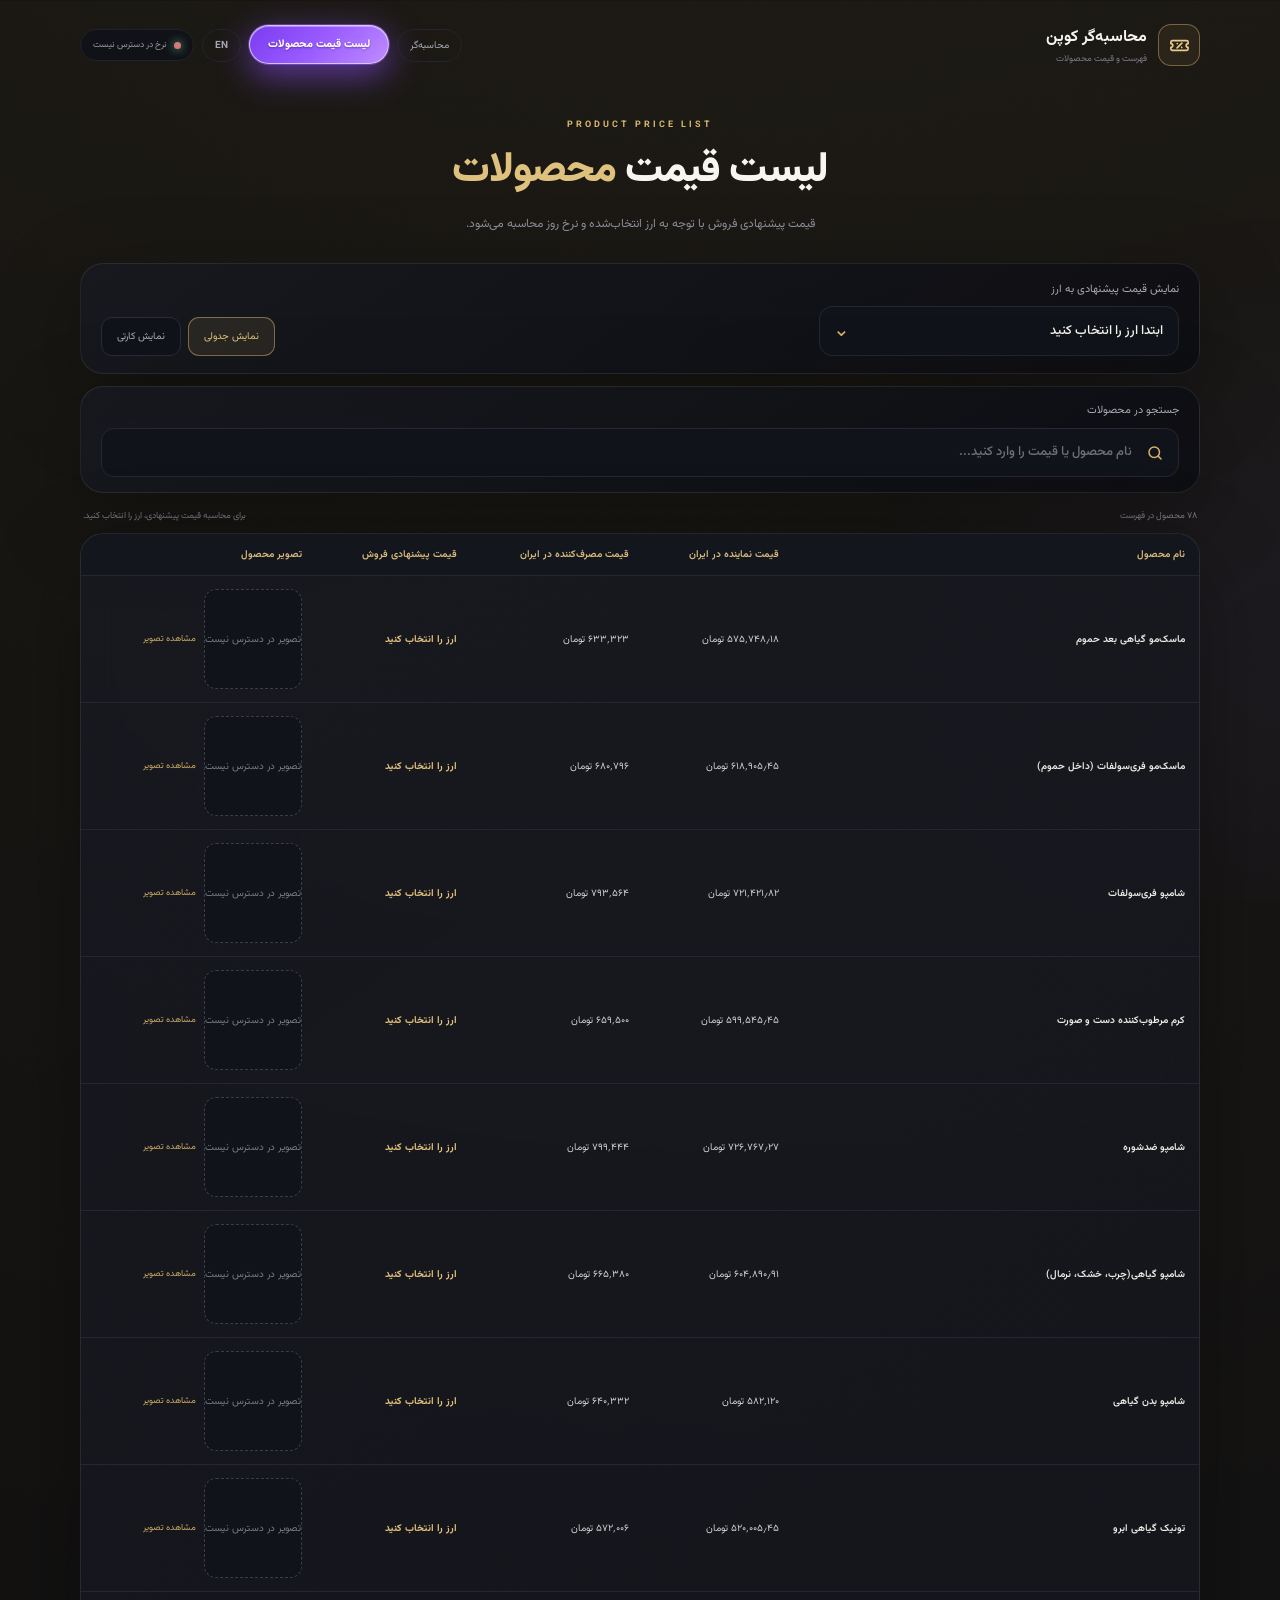
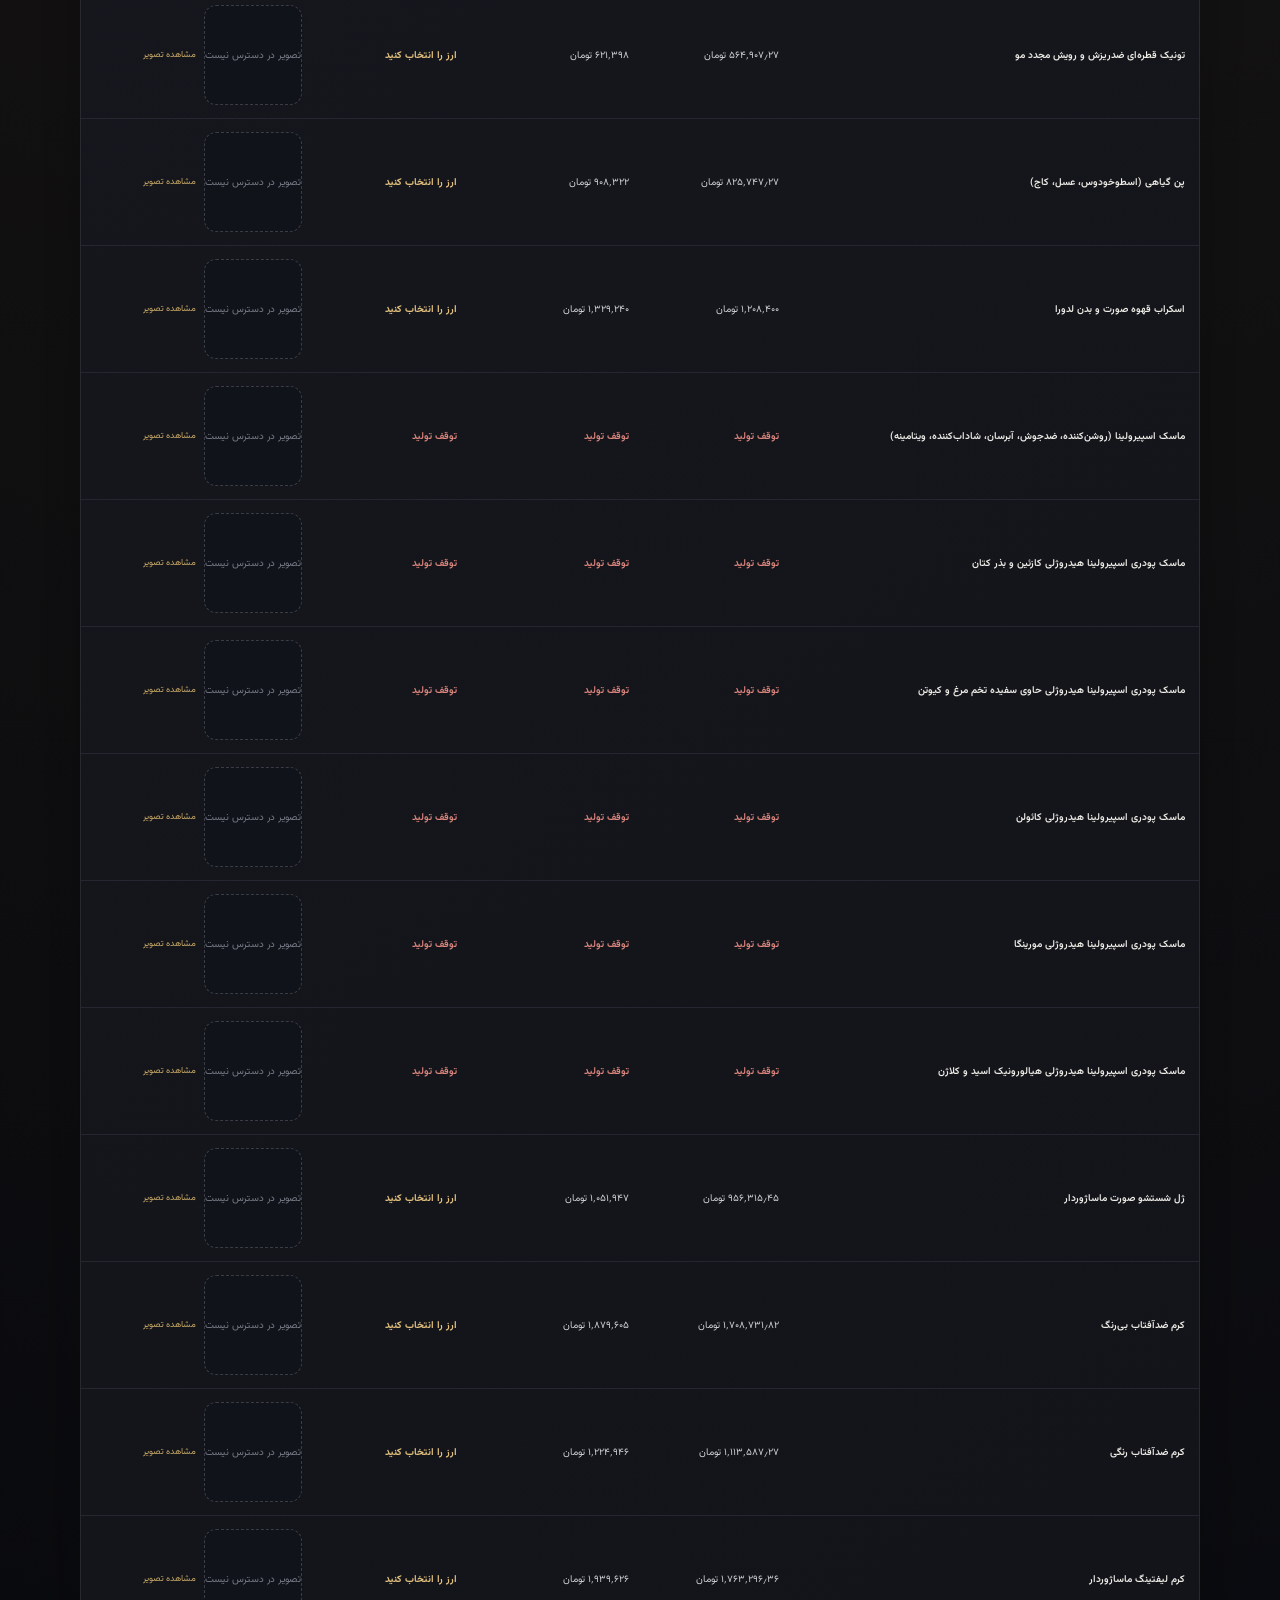
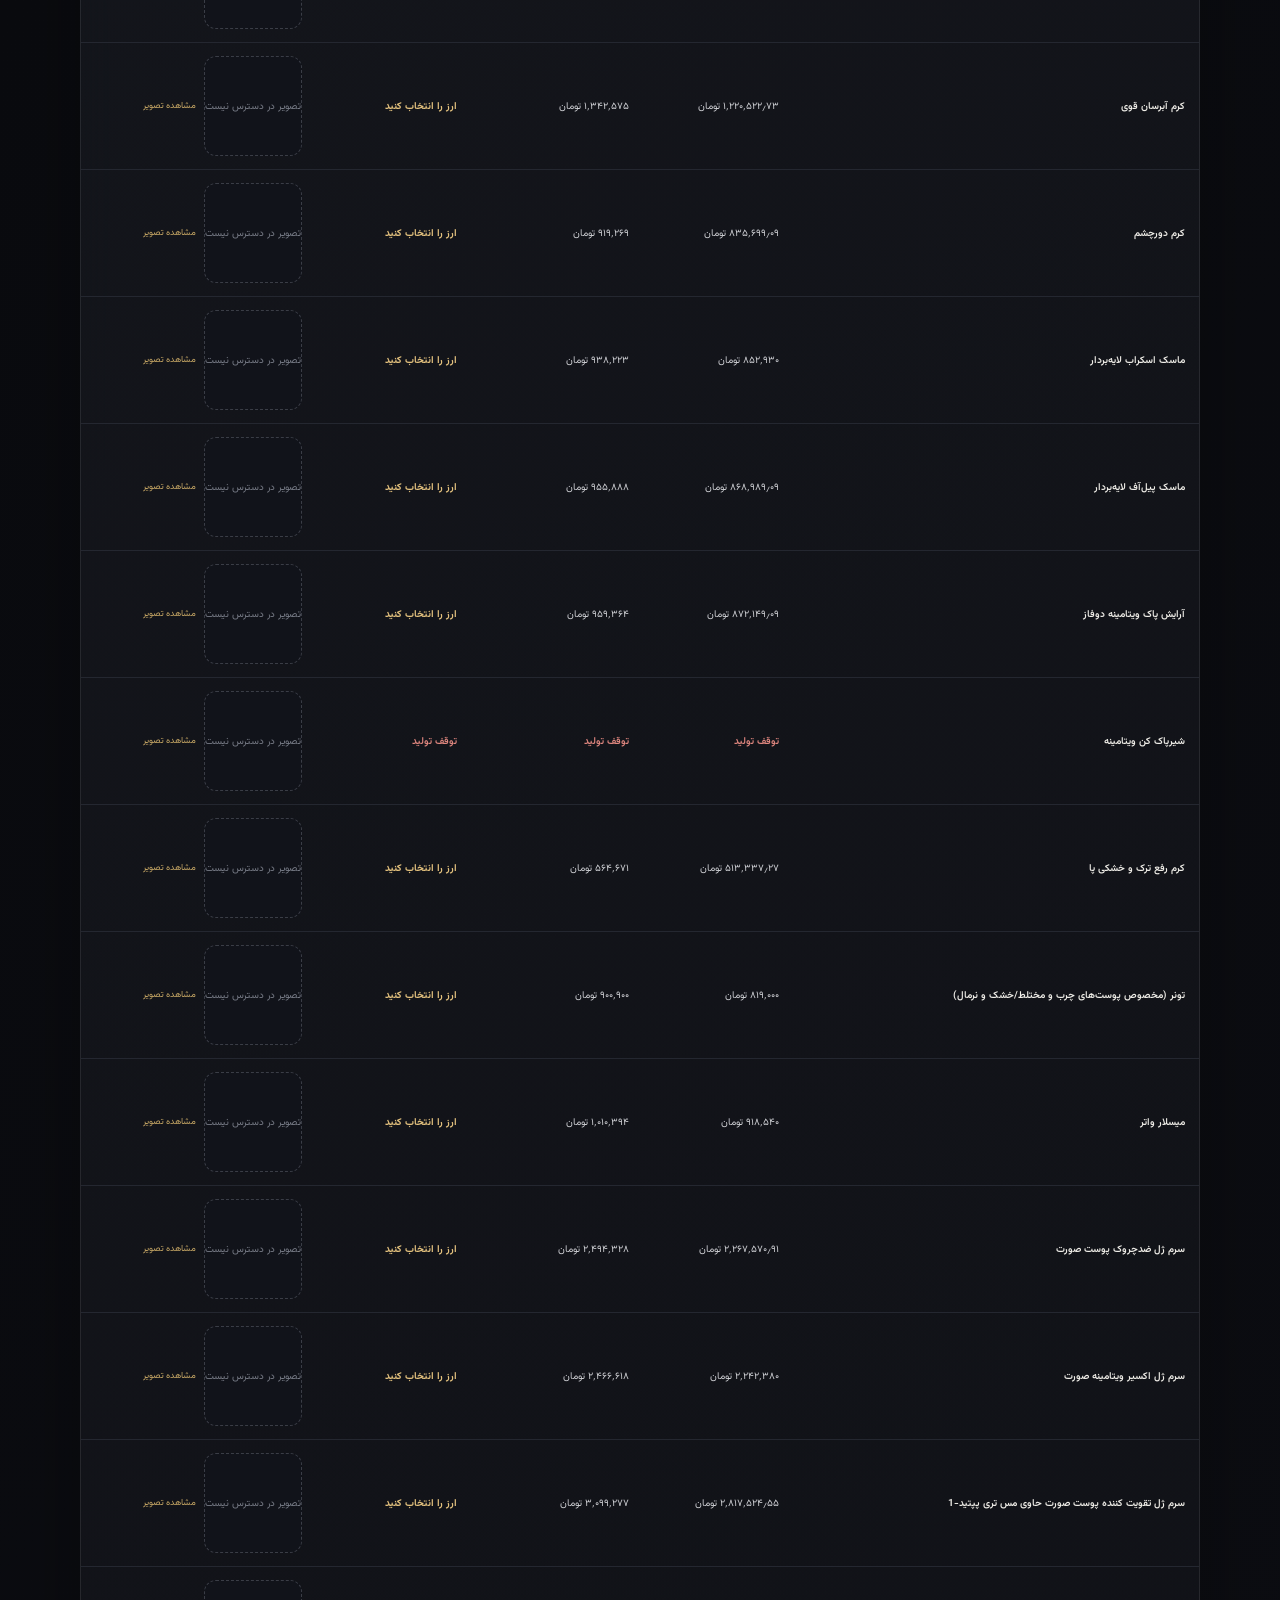
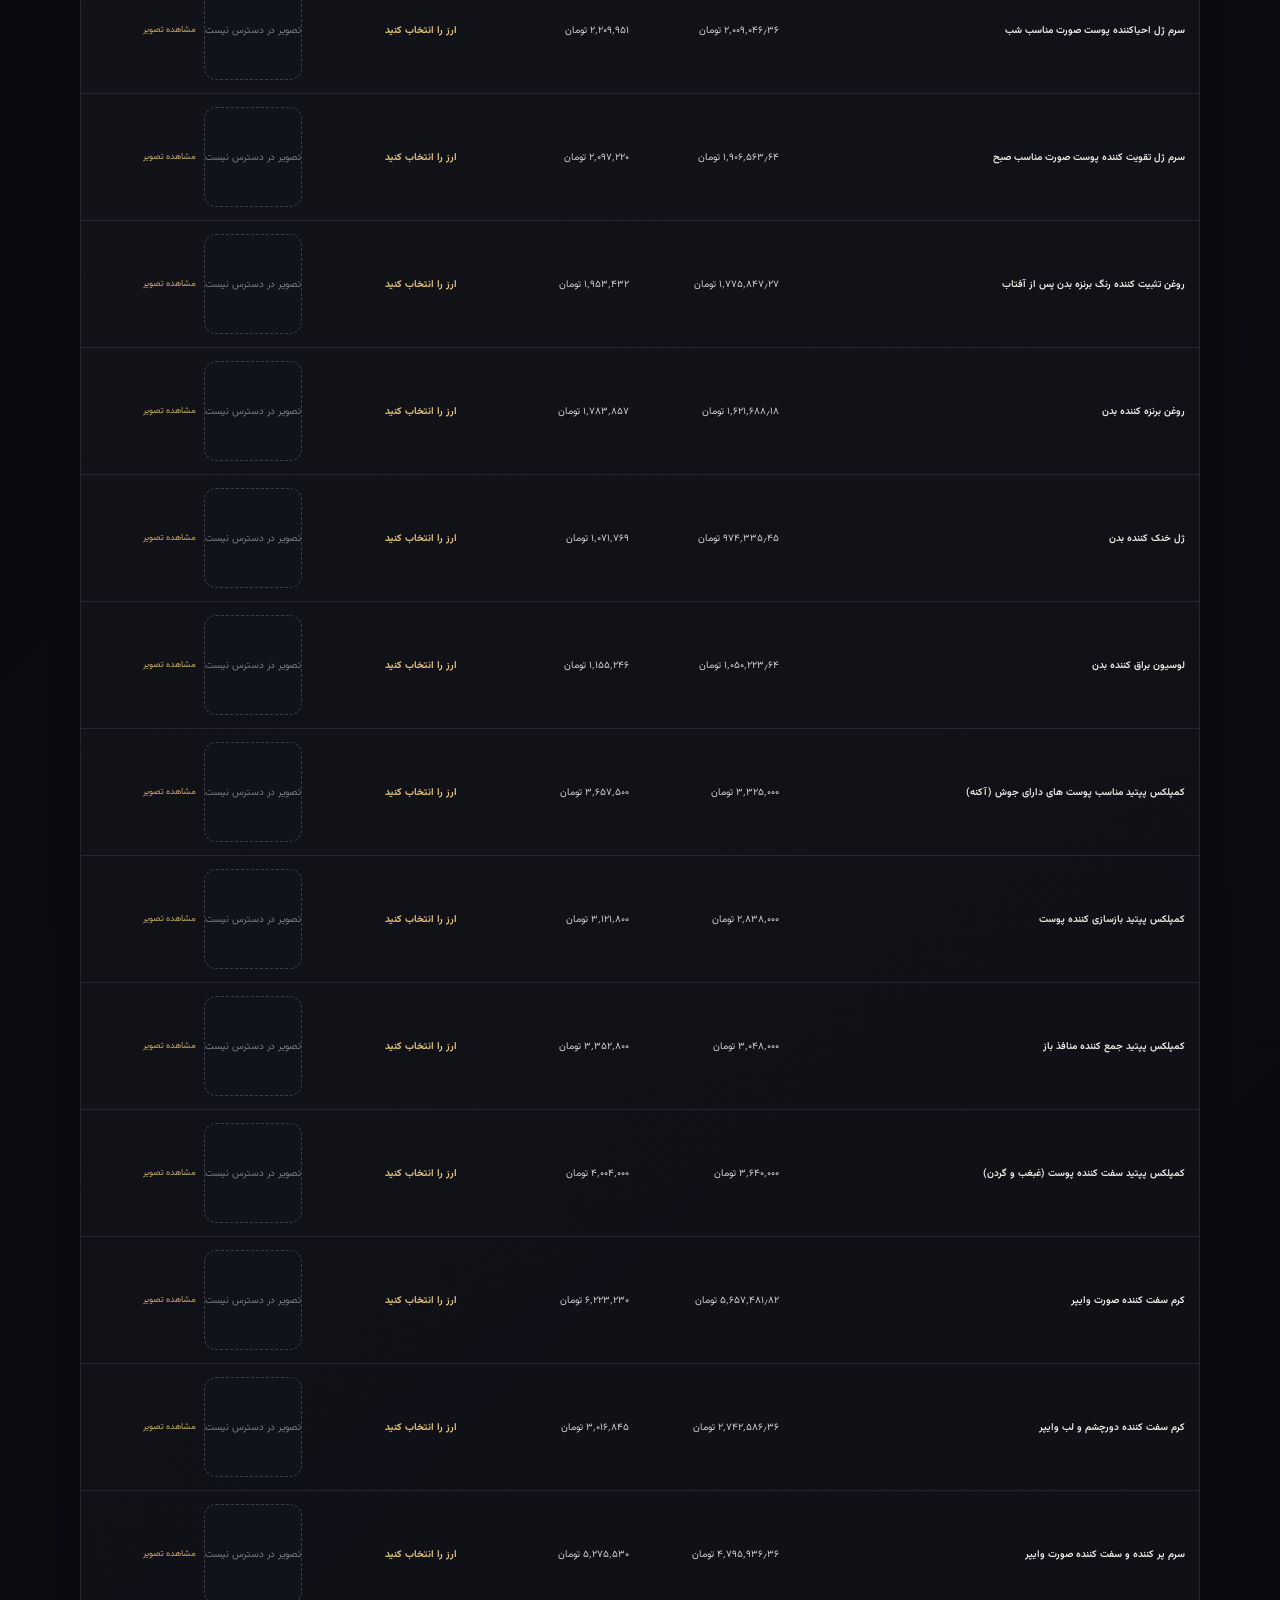
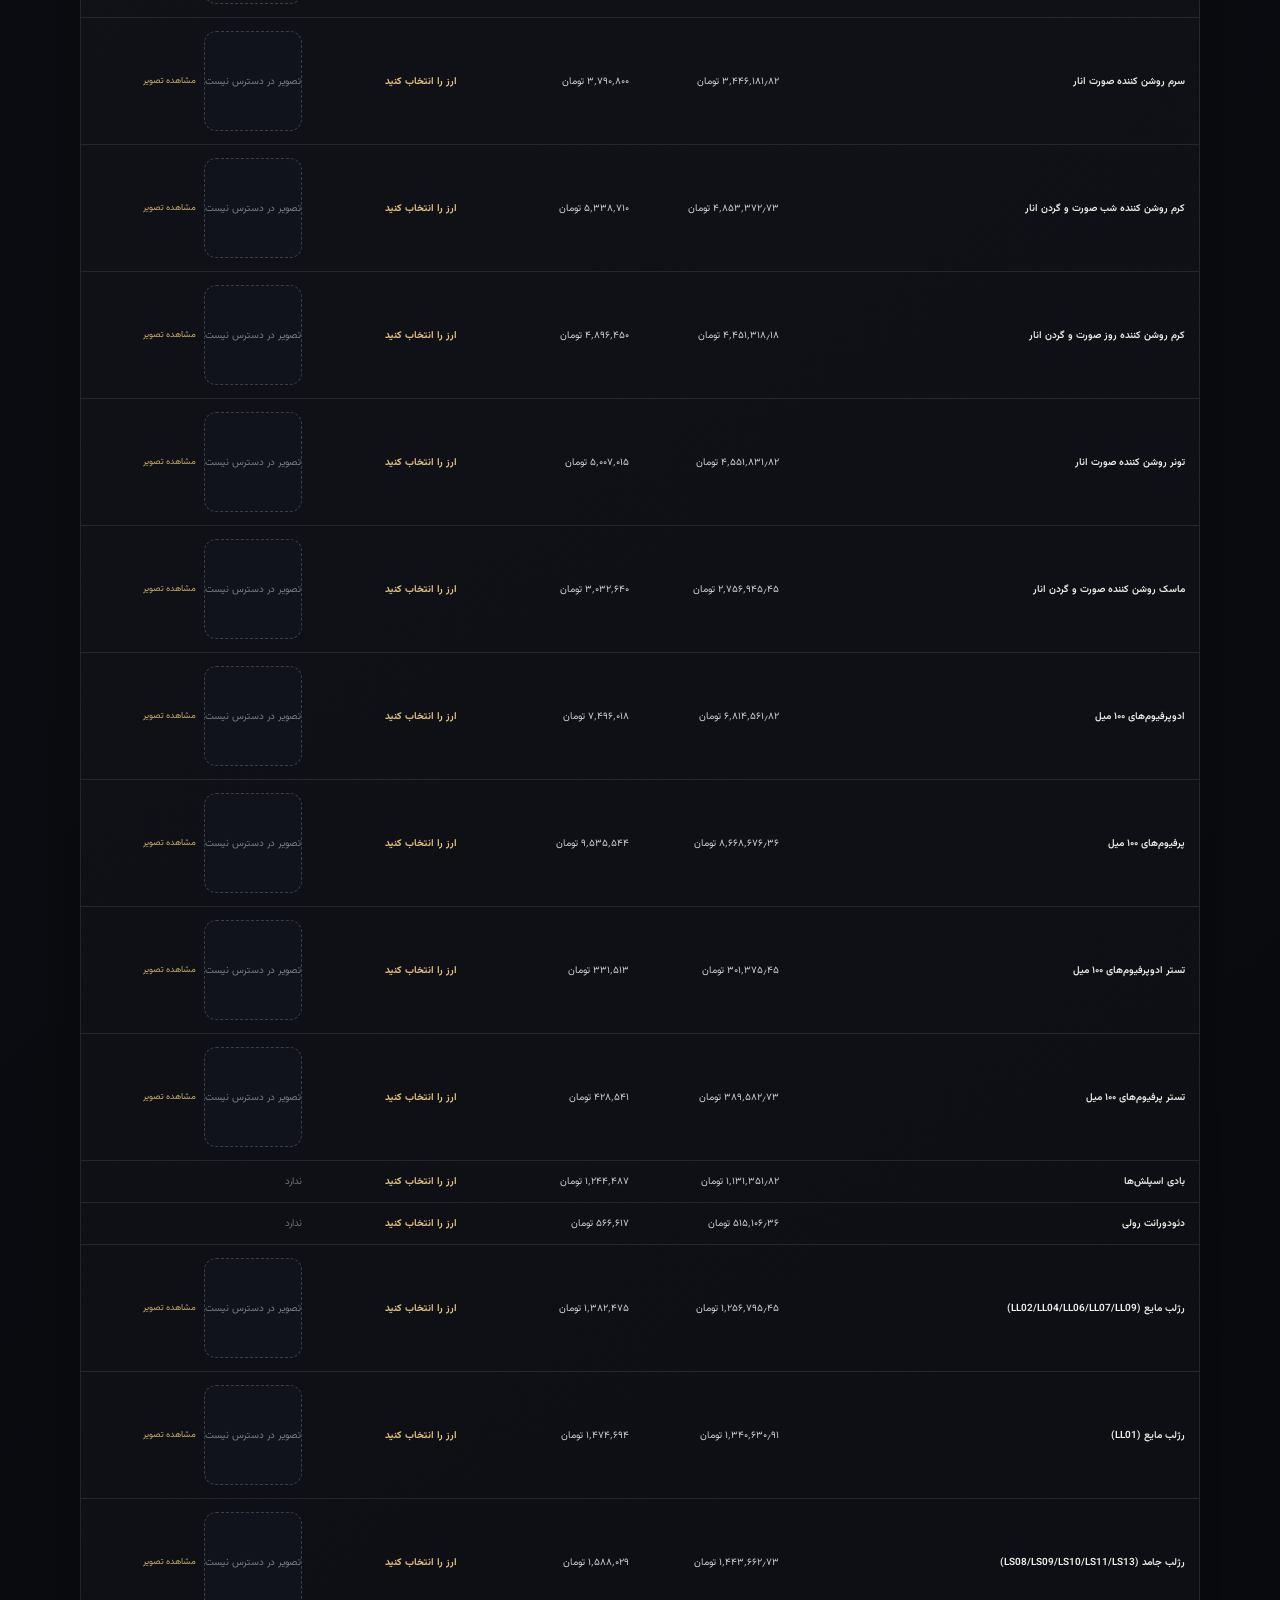
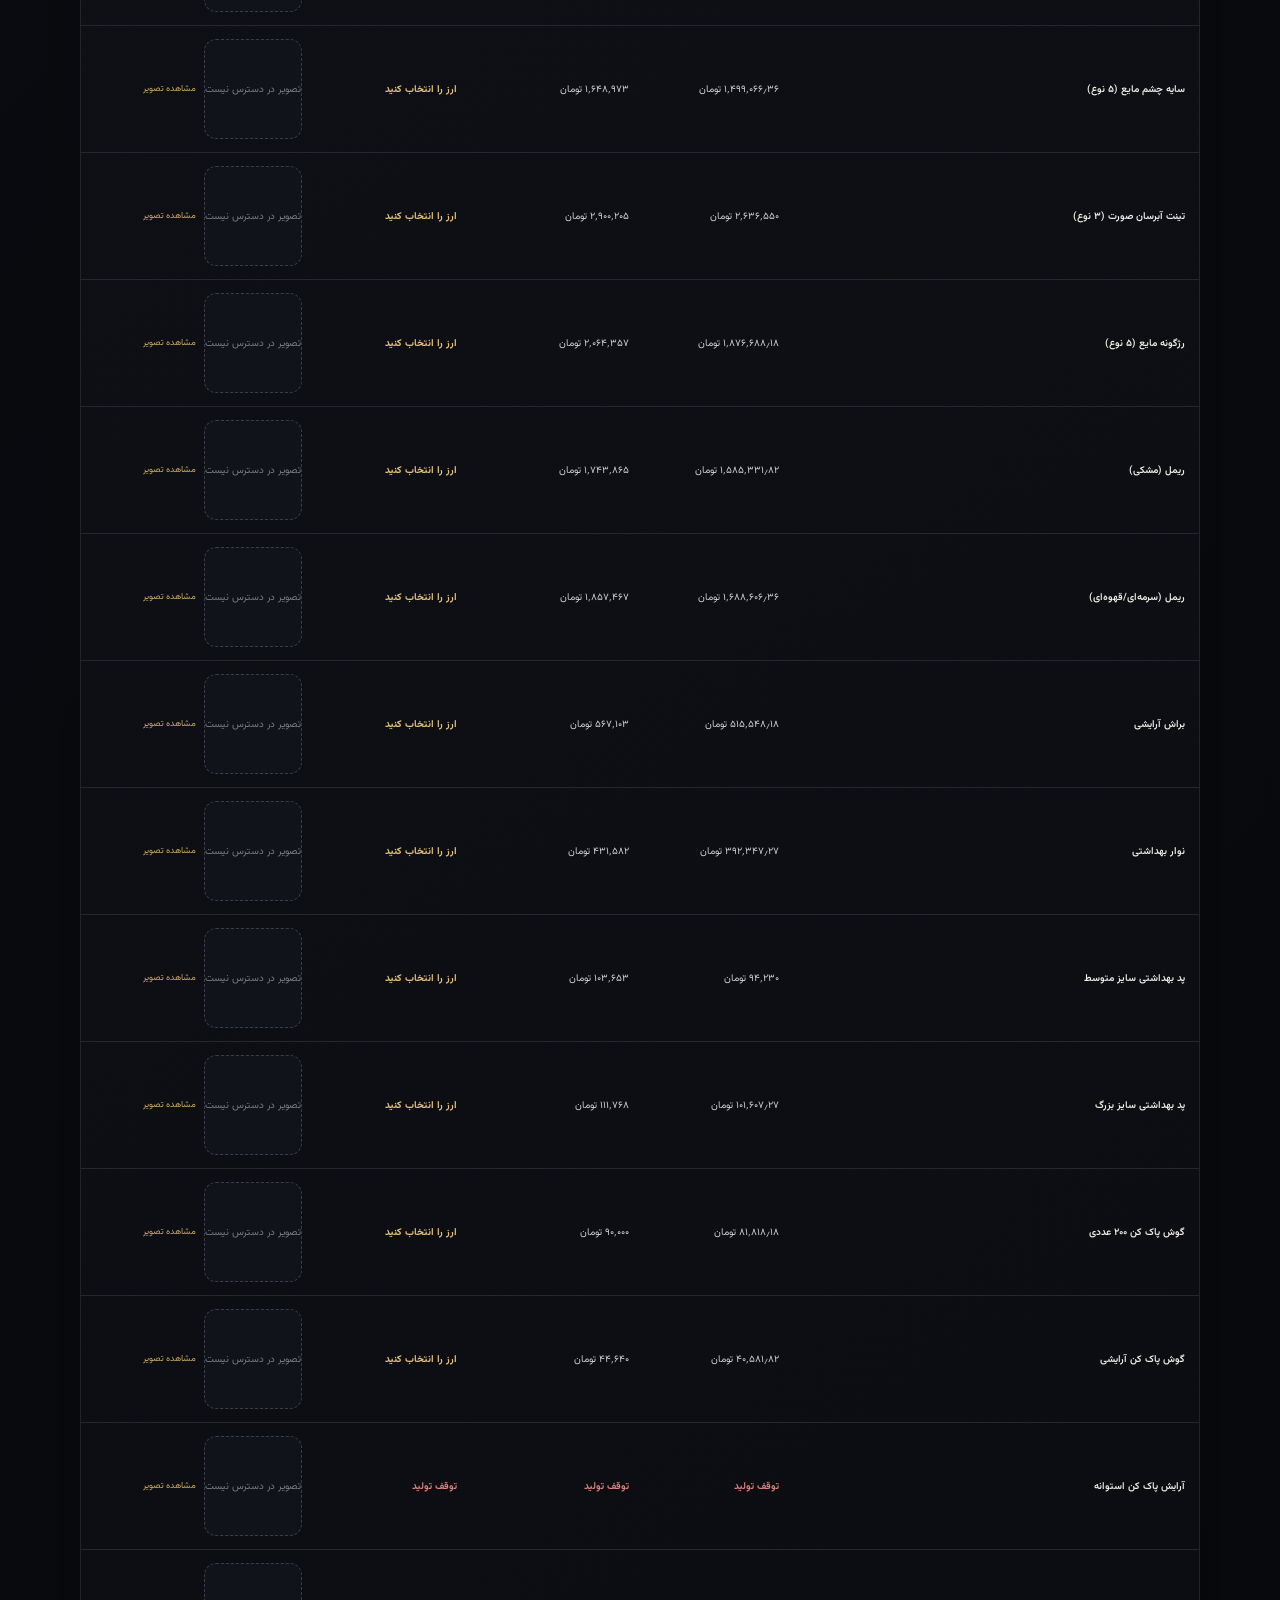
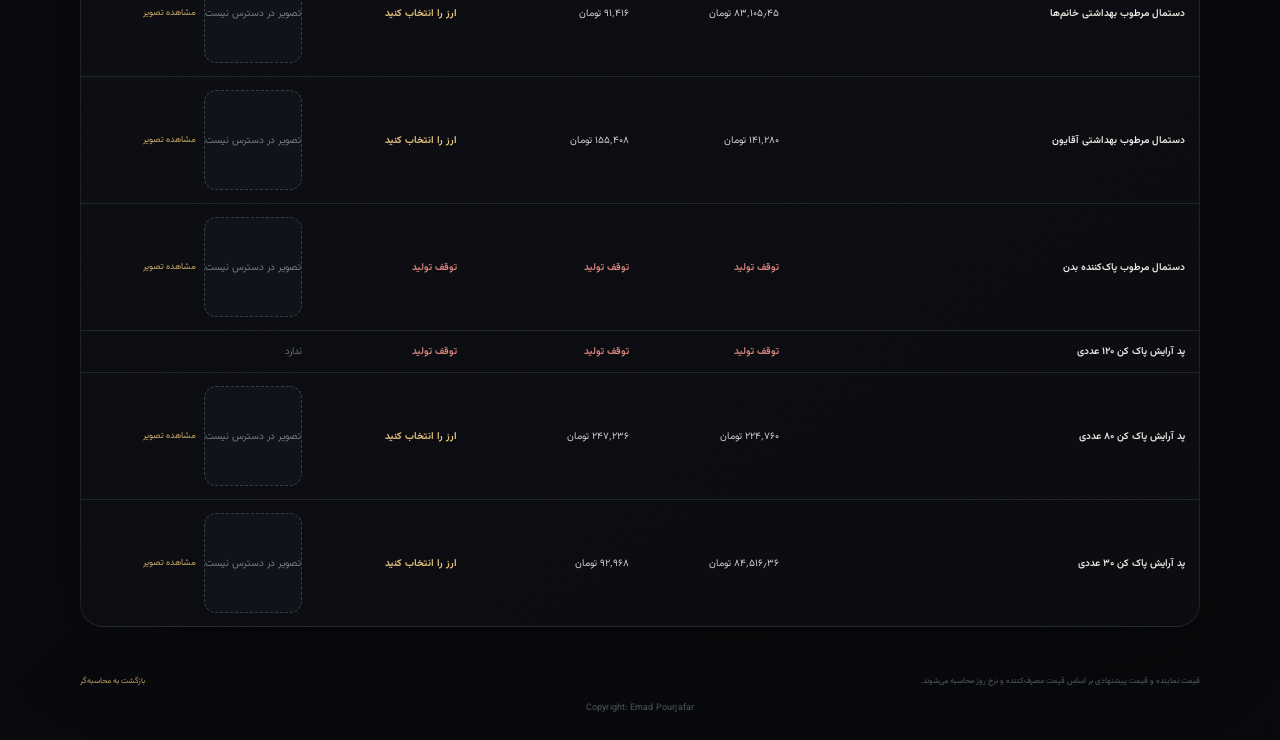
<file: products.html>
<!doctype html>
<html lang="fa" dir="rtl">
<head>
  <meta charset="utf-8">
  <script>try{if(localStorage.getItem("arzem_lang_v1")==="en"){document.documentElement.lang="en";document.documentElement.dir="ltr"}}catch(e){}</script>
  <meta name="viewport" content="width=device-width,initial-scale=1">
  <meta name="theme-color" content="#08090c">
  <meta name="author" content="Emad Pourjafar">
  <link rel="icon" href="favicon.svg" type="image/svg+xml">
  <link rel="icon" href="favicon.ico" sizes="48x48">
  <link rel="apple-touch-icon" href="apple-touch-icon.png">
  <meta name="description" data-i18n-content="meta_products" content="لیست قیمت محصولات با امکان مشاهده قیمت پیشنهادی فروش به ارز انتخابی">
  <title data-i18n="title_products">لیست قیمت محصولات | محاسبه‌گر کوپن</title>
  <link rel="preconnect" href="https://fonts.googleapis.com">
  <link rel="preconnect" href="https://fonts.gstatic.com" crossorigin>
  <link href="https://fonts.googleapis.com/css2?family=Vazirmatn:wght@400;500;600;700;800&display=swap" rel="stylesheet">
  <link rel="stylesheet" href="style.css?v=5">
</head>
<body>
<main class="page products-page">
  <header class="topbar">
    <a class="brand" href="./" aria-label="صفحه اصلی" data-i18n-aria="brand_aria">
      <div class="mark"><svg class="mark-icon" width="23" height="23" viewBox="0 0 24 24" fill="none" stroke="currentColor" stroke-width="1.8" stroke-linecap="round" stroke-linejoin="round" aria-hidden="true"><path d="M3 8.5A1.5 1.5 0 0 1 4.5 7h15A1.5 1.5 0 0 1 21 8.5V10a2 2 0 0 0 0 4v1.5a1.5 1.5 0 0 1-1.5 1.5h-15A1.5 1.5 0 0 1 3 15.5V14a2 2 0 0 0 0-4z"/><path d="M9.5 14.5l5-5"/><circle cx="9.7" cy="10" r=".9" fill="currentColor" stroke="none"/><circle cx="14.3" cy="14" r=".9" fill="currentColor" stroke="none"/></svg></div>
      <div><b data-i18n="brand_name">محاسبه‌گر کوپن</b><small data-i18n="brand_sub_products">فهرست و قیمت محصولات</small></div>
    </a>
    <nav class="top-actions">
      <a class="nav-link" href="./" data-i18n="nav_calc">محاسبه‌گر</a>
      <a class="nav-link products-btn active" href="products.html" data-i18n="nav_products">لیست قیمت محصولات</a>
      <button type="button" id="langToggle" class="nav-link lang-btn" data-i18n="lang_toggle" data-i18n-aria="lang_toggle_aria" aria-label="تغییر زبان به انگلیسی">EN</button>
      <div class="status"><i></i><span id="status" data-i18n="status_loading">در حال دریافت نرخ...</span></div>
    </nav>
  </header>

  <section class="products-hero">
    <div class="eyebrow">PRODUCT PRICE LIST</div>
    <h1 data-i18n-html="products_h1">لیست قیمت <em>محصولات</em></h1>
    <p data-i18n="products_hero_p">قیمت پیشنهادی فروش با توجه به ارز انتخاب‌شده و نرخ روز محاسبه می‌شود.</p>
  </section>

  <section class="products-toolbar card">
    <div class="currency-control">
      <label for="productCurrency" data-i18n="label_show_currency">نمایش قیمت پیشنهادی به ارز</label>
      <div class="select-wrap">
        <select id="productCurrency">
          <option value="" data-i18n="select_currency_first">ابتدا ارز را انتخاب کنید</option>
        </select><span>⌄</span>
      </div>
    </div>
    <div class="view-control" role="group" aria-label="نحوه نمایش محصولات" data-i18n-aria="view_group_aria">
      <button type="button" id="tableView" class="view-button selected" data-i18n="view_table">نمایش جدولی</button>
      <button type="button" id="cardView" class="view-button" data-i18n="view_cards">نمایش کارتی</button>
      <button type="button" id="downloadPdf" class="view-button download-btn" hidden><svg class="download-icon" width="14" height="14" viewBox="0 0 24 24" fill="none" stroke="currentColor" stroke-width="2.2" stroke-linecap="round" stroke-linejoin="round" aria-hidden="true"><path d="M12 4v11"/><path d="M7.5 11l4.5 4.5 4.5-4.5"/><path d="M5 19.5h14"/></svg><span data-i18n="download_pdf">دانلود PDF</span></button>
    </div>
  </section>

  <section class="search-box card" role="search">
    <label for="productSearch" data-i18n="search_label">جستجو در محصولات</label>
    <div class="search-field">
      <svg class="search-icon" width="18" height="18" viewBox="0 0 24 24" fill="none" stroke="currentColor" stroke-width="2" stroke-linecap="round" aria-hidden="true"><circle cx="11" cy="11" r="7"/><path d="M20 20l-3.5-3.5"/></svg>
      <input id="productSearch" type="search" inputmode="search" autocomplete="off" placeholder="نام محصول یا قیمت را وارد کنید..." aria-label="جستجوی محصول یا قیمت" data-i18n-placeholder="search_placeholder" data-i18n-aria="search_aria">
    </div>
  </section>

  <div class="list-summary">
    <span id="productCount" data-i18n="count_loading">در حال بارگذاری محصولات...</span>
    <span id="productRate" data-i18n="rate_hint_initial">قیمت پیشنهادی پس از دریافت نرخ نمایش داده می‌شود.</span>
  </div>

  <section id="tableContainer" class="card table-card">
    <div class="table-scroll">
      <table>
        <thead>
          <tr>
            <th data-i18n="th_name">نام محصول</th>
            <th data-i18n="th_rep">قیمت نماینده در ایران</th>
            <th data-i18n="th_retail">قیمت مصرف‌کننده در ایران</th>
            <th id="suggestedHeading" data-i18n="th_suggested">قیمت پیشنهادی فروش</th>
            <th data-i18n="th_image">تصویر محصول</th>
          </tr>
        </thead>
        <tbody id="productTableBody">
          <tr><td colspan="5" class="empty-state" data-i18n="loading_row">در حال بارگذاری...</td></tr>
        </tbody>
      </table>
    </div>
  </section>

  <section id="cardsContainer" class="product-cards" hidden></section>
  <div class="note" id="productNote"></div>
  <footer>
    <span data-i18n="footer_products">قیمت نماینده و قیمت پیشنهادی بر اساس قیمت مصرف‌کننده و نرخ روز محاسبه می‌شوند.</span>
    <a href="./" data-i18n="back_calc">بازگشت به محاسبه‌گر</a>
  </footer>
  <div class="cr"><span dir="ltr">Copyright: Emad Pourjafar</span></div>
</main>
<script src="i18n.js?v=4"></script>
<script src="pdf.js?v=5"></script>
<script src="products.js?v=5"></script>
</body>
</html>
</file>
<file: style.css>
*{box-sizing:border-box}
[hidden]{display:none!important}
html,body{margin:0;min-height:100%;background:#08090c;color:#f7f5ef;font-family:Vazirmatn,Arial,sans-serif}
body{background:radial-gradient(circle at 50% -10%,rgba(211,174,96,.13),transparent 38%),linear-gradient(135deg,#08090c,#0c0d12 55%,#08090c)}
body:after{content:"";position:fixed;inset:0;pointer-events:none;background:radial-gradient(circle at 100% 70%,rgba(120,100,255,.05),transparent 30%)}
.page{width:min(1120px,calc(100% - 28px));margin:auto;padding:24px 0 25px;position:relative;z-index:1}
.topbar{display:flex;justify-content:space-between;align-items:center;gap:14px}
.brand{display:flex;align-items:center;gap:11px;text-decoration:none;color:inherit;flex-shrink:0}
.mark{width:42px;height:42px;border:1px solid rgba(218,181,104,.45);border-radius:13px;display:grid;place-items:center;color:#e8cb8b;background:rgba(218,181,104,.07);font-weight:800}
.mark-icon{width:23px;height:23px;max-width:23px;max-height:23px;display:block}
.brand b{display:block;font-size:16px}.brand small{display:block;color:#777b86;font-size:9px;margin-top:2px}
.top-actions{display:flex;align-items:center;gap:8px;flex-wrap:wrap;justify-content:flex-end}
.nav-link{color:#a5a7af;text-decoration:none;border:1px solid #22252d;border-radius:999px;padding:8px 12px;font-size:10px;transition:.2s}
.nav-link:hover,.nav-link.active{color:#e7c982;border-color:rgba(218,181,104,.45);background:rgba(218,181,104,.07)}
.nav-link.products-btn{position:relative;overflow:hidden;color:#fff;border:1px solid rgba(206,185,255,.55);background:linear-gradient(135deg,#6a2de0 0%,#8b4cf5 50%,#b377ff 100%);font-weight:800;font-size:11px;padding:10px 18px;box-shadow:0 0 0 1px rgba(139,76,245,.25),0 8px 26px rgba(124,58,237,.50),inset 0 1px 0 rgba(255,255,255,.28);text-shadow:0 1px 2px rgba(40,10,100,.45)}
.nav-link.products-btn:before{content:"";position:absolute;top:0;bottom:0;width:40%;left:-60%;background:linear-gradient(100deg,transparent,rgba(255,255,255,.35),transparent);transform:skewX(-20deg);animation:btnShine 3.6s ease-in-out infinite}
.nav-link.products-btn:hover,.nav-link.products-btn.active{color:#fff;border-color:rgba(226,212,255,.85);background:linear-gradient(135deg,#7a3bf0 0%,#9a5cff 50%,#c08cff 100%);box-shadow:0 0 0 1px rgba(167,110,255,.4),0 10px 34px rgba(139,76,245,.65),inset 0 1px 0 rgba(255,255,255,.35);transform:translateY(-1px)}
@keyframes btnShine{0%,55%{left:-60%}100%{left:140%}}
@media(prefers-reduced-motion:reduce){.nav-link.products-btn:before{animation:none}}
.status{border:1px solid #20232b;background:#101217;padding:8px 12px;border-radius:999px;color:#9699a3;font-size:9px;display:flex;align-items:center;gap:7px;white-space:nowrap}
.status i{width:7px;height:7px;border-radius:50%;background:#69cf9a;box-shadow:0 0 10px #69cf9a}
.hero{text-align:center;max-width:720px;margin:68px auto 38px}
.eyebrow{font-size:9px;letter-spacing:3px;color:#d8b66f;font-weight:700;margin-bottom:14px}
.hero h1,.products-hero h1{font-size:clamp(31px,6vw,55px);line-height:1.2;margin:0;font-weight:800;letter-spacing:-1px}
.hero em,.products-hero em{font-style:normal;color:#dfc17e}
.hero p,.products-hero p{color:#8d909a;font-size:12px;line-height:2;margin:16px auto 0}
.calculator{display:grid;grid-template-columns:.88fr 1.12fr;gap:15px}
.card{border:1px solid rgba(255,255,255,.085);border-radius:23px;background:linear-gradient(145deg,rgba(23,25,32,.91),rgba(12,13,18,.88));padding:25px;box-shadow:0 25px 90px rgba(0,0,0,.3);backdrop-filter:blur(18px)}
.card-kicker{font-size:9px;color:#d4b36e;letter-spacing:.4px;margin-bottom:9px}
label{display:block;color:#a9abb4;font-size:11px;margin-bottom:8px}
.select-wrap{position:relative;margin-bottom:19px}
.select-wrap select{appearance:none;width:100%;background:#11131a;color:#f5f3ed;border:1px solid #252832;border-radius:13px;padding:14px 15px;font:500 13px Vazirmatn;outline:0}
.select-wrap select:focus{border-color:#ad8a4e}
.select-wrap span{position:absolute;left:14px;top:9px;color:#d6b36a;font-size:20px;pointer-events:none}
.amount{display:flex;direction:ltr;align-items:center;border:1px solid #252832;background:#11131a;border-radius:13px;padding:0 14px}
.amount:focus-within{border-color:#ad8a4e;box-shadow:0 0 0 3px rgba(214,179,106,.05)}
input{width:100%;border:0;outline:0;background:transparent;color:#fff;font:700 24px Vazirmatn;padding:13px 0}
.amount b{color:#d9b971;font-size:11px;white-space:nowrap;padding-right:9px}
button{font-family:Vazirmatn;cursor:pointer}
#calc{border:0;width:100%;margin-top:20px;padding:14px;border-radius:13px;background:linear-gradient(135deg,#b78c40,#e4c37f);color:#17130b;font:800 12px Vazirmatn}
#calc strong{font-size:17px;margin-right:8px}
.helper{color:#686c76;font-size:9px;line-height:1.9;margin:13px 0 0}
.result-card{position:relative;overflow:hidden}
.result-card:after{content:"";position:absolute;width:230px;height:230px;border-radius:50%;background:rgba(214,179,106,.09);filter:blur(70px);left:-110px;top:-130px;pointer-events:none}
.result-heading{display:flex;align-items:center;justify-content:space-between;position:relative;z-index:1}
.result-heading h2{font-size:17px;margin:0;font-weight:700}
.percent{border:1px solid rgba(223,193,126,.35);border-radius:999px;padding:6px 11px;color:#dfc17e;font-size:11px;font-weight:700}
.result-grid{display:grid;grid-template-columns:1fr 1fr;gap:10px;margin-top:24px;position:relative;z-index:1}
.result-item{border:1px solid #252832;border-radius:14px;padding:14px;min-width:0;background:rgba(9,10,14,.34)}
.result-item small{display:block;color:#898c96;font-size:9px;margin-bottom:10px}
.result-item strong{display:block;color:#e8e5dc;font-size:15px;overflow-wrap:anywhere;direction:rtl}
.result-primary{grid-column:1/-1;border-color:rgba(218,181,104,.32);background:linear-gradient(120deg,rgba(214,179,106,.10),rgba(16,17,22,.45))}
.result-primary strong{color:#e4c27e;font-size:clamp(24px,4vw,34px)}
.result-primary span{display:block;color:#92949d;font-size:10px;margin-top:5px}
.result-foot{border-top:1px solid #20232a;margin-top:14px;padding-top:12px;color:#777a84;font-size:9px;line-height:1.8}
.note{min-height:24px;color:#777a84;text-align:center;font-size:9px;margin:15px 0 0}
footer{display:flex;justify-content:space-between;gap:12px;color:#5e616b;font-size:8px;margin-top:9px}
footer a{color:#c9a966;text-decoration:none}
.cr{text-align:center;color:#5e616b;font-size:9px;margin-top:14px;opacity:.85;letter-spacing:.2px}
.products-hero{text-align:center;margin:52px auto 27px}
.products-hero h1{font-size:clamp(28px,5vw,42px)}
.products-toolbar{display:flex;align-items:end;justify-content:space-between;gap:16px;padding:17px 20px}
.currency-control{width:min(360px,100%)}
.currency-control .select-wrap{margin:0}
.view-control{display:flex;gap:7px}
.view-button{border:1px solid #2a2d36;background:#11131a;color:#aaaeb8;padding:11px 15px;border-radius:11px;font-size:10px}
.view-button.selected{border-color:rgba(218,181,104,.5);background:rgba(218,181,104,.1);color:#e6c77f}
.search-box{margin-top:12px;padding:15px 20px}
.search-box label{margin-bottom:9px}
.search-field{position:relative}
.search-field input{width:100%;background:#11131a;color:#f5f3ed;border:1px solid #252832;border-radius:13px;padding:13px 46px 13px 14px;font:500 13px Vazirmatn;line-height:1.6;transition:.2s;-webkit-appearance:none;appearance:none;direction:rtl;text-align:right}
.search-field input::-webkit-search-cancel-button,.search-field input::-webkit-search-decoration{-webkit-appearance:none;appearance:none}
.search-field input::placeholder{color:#6d707a}
.search-field input:focus{border-color:#ad8a4e;box-shadow:0 0 0 3px rgba(214,179,106,.07)}
.search-icon{position:absolute;right:15px;top:50%;transform:translateY(-50%);width:18px;height:18px;max-width:18px;max-height:18px;color:#d6b36a;pointer-events:none}
.search-empty{grid-column:1/-1}
.list-summary{display:flex;justify-content:space-between;gap:10px;color:#858893;font-size:9px;margin:16px 3px 10px}
.table-card{padding:0;overflow:hidden}
.table-scroll{overflow-x:auto}
table{width:100%;border-collapse:collapse;min-width:850px}
th,td{text-align:right;padding:13px 14px;border-bottom:1px solid #242730;font-size:10px;vertical-align:middle}
th{color:#d9bd7e;background:#14161d;font-weight:600;white-space:nowrap}
td{color:#d0d1d5}
tbody tr:hover{background:rgba(255,255,255,.025)}
tbody tr:last-child td{border-bottom:0}
.product-name{font-weight:600;color:#f0eee8;min-width:220px}
.suggested{color:#e4c27e;font-weight:700;white-space:nowrap}
.muted{color:#6d707a}
.table-image-link{display:flex;align-items:center;gap:8px;color:#c9a966;text-decoration:none;white-space:nowrap}
.table-image{width:48px;height:48px;object-fit:contain;border-radius:8px;background:#fff;padding:3px}
.table-image-link span{font-size:9px}
.empty-state{text-align:center;color:#888;padding:30px}
.product-cards{display:grid;grid-template-columns:repeat(3,minmax(0,1fr));gap:13px}
.product-card{padding:14px;border-radius:18px;min-width:0}
.product-card-image{display:block;width:100%;height:180px;object-fit:contain;background:#fff;border-radius:12px;padding:8px}
.image-placeholder{display:grid;place-items:center;min-height:100px;border:1px dashed #3a3d46;border-radius:12px;color:#777b86;font-size:10px;background:#11131a}
.product-card-image.image-placeholder{height:180px}
.product-card h3{font-size:12px;line-height:1.9;margin:12px 2px;color:#f0eee8;min-height:45px}
.product-card-prices{display:grid;gap:8px}
.product-card-prices div{border:1px solid #282b34;border-radius:10px;padding:9px}
.product-card-prices small{display:block;color:#828590;font-size:8px;margin-bottom:5px}
.product-card-prices b{display:block;color:#d7d8dc;font-size:10px;overflow-wrap:anywhere}
.product-card-prices .card-suggested{border-color:rgba(218,181,104,.3)}
.product-card-prices .card-suggested b{color:#e4c27e}
@media(max-width:800px){
  .page{width:calc(100% - 20px);padding-top:16px}
  .topbar{align-items:flex-start}
  .top-actions{gap:6px}
  .status{width:100%;justify-content:center}
  .calculator{grid-template-columns:1fr}
  .hero{margin:48px auto 27px}
  .hero h1{font-size:35px}
  .card{padding:20px;border-radius:19px}
  .products-toolbar{align-items:stretch;flex-direction:column}
  .currency-control{width:100%}
  .view-control{width:100%}
  .view-button{flex:1}
  .product-cards{grid-template-columns:repeat(2,minmax(0,1fr))}
}
@media(max-width:520px){
  .brand small{display:none}
  .brand b{font-size:13px}
  .mark{width:38px;height:38px}
  .nav-link{font-size:9px;padding:8px 9px}
  .top-actions{max-width:68%}
  .hero{margin-top:42px}
  .hero h1{font-size:31px}
  .hero p,.products-hero p{font-size:10px}
  .result-grid{grid-template-columns:1fr}
  .result-primary{grid-column:auto}
  .product-cards{grid-template-columns:1fr 1fr;gap:8px}
  .product-card{padding:9px}
  .product-card-image,.product-card-image.image-placeholder{height:125px}
  .product-card h3{font-size:10px;min-height:55px}
  .product-card-prices div{padding:7px}
  .product-card-prices small{font-size:7px}
  .product-card-prices b{font-size:9px}
  .list-summary{flex-direction:column}
  footer{font-size:7px}
}

/* ---- دکمه تغییر زبان ---- */
.lang-btn{background:transparent;font-weight:700}

/* ---- توقف تولید ---- */
td.stopped{color:#e0877f;font-weight:600}
.product-card-prices b.stopped,.product-card-prices .card-suggested b.stopped{color:#e0877f}

/* ---- دکمه دانلود PDF ---- */
.download-btn{display:inline-flex;align-items:center;justify-content:center;gap:7px;color:#fff;font-weight:800;border-color:rgba(206,185,255,.55);background:linear-gradient(135deg,#6a2de0 0%,#8b4cf5 55%,#b377ff 100%);box-shadow:0 6px 20px rgba(124,58,237,.38),inset 0 1px 0 rgba(255,255,255,.25);transition:.2s}
.download-btn:hover:not(:disabled){background:linear-gradient(135deg,#7a3bf0 0%,#9a5cff 55%,#c08cff 100%);box-shadow:0 8px 26px rgba(139,76,245,.55),inset 0 1px 0 rgba(255,255,255,.35);transform:translateY(-1px)}
.download-btn:disabled{opacity:.55;cursor:not-allowed}
.download-icon{width:14px;height:14px;flex:none}
@media(max-width:800px){
  .view-control{flex-wrap:wrap}
  .download-btn{flex:1 1 100%}
  .lang-btn + .status{width:auto;flex:1 1 auto}
}

/* ---- نسخه انگلیسی (چپ‌به‌راست) ---- */
[dir=ltr] .select-wrap span{left:auto;right:14px}
[dir=ltr] #calc strong{margin-right:0;margin-left:8px}
[dir=ltr] .result-item strong{direction:ltr}
[dir=ltr] th,[dir=ltr] td{text-align:left}
[dir=ltr] .search-field input{direction:ltr;text-align:left;padding:13px 14px 13px 46px}
[dir=ltr] .search-icon{right:auto;left:15px}
</file>
<file: tournament/style.css>
:root{--bg:#f4f5f9;--card:#fff;--tx:#1d2433;--mu:#6b7280;--pr:#4f46e5;--bd:#e5e7eb;--rd:#dc2626}
*{box-sizing:border-box}
body{margin:0;font-family:Tahoma,"Vazirmatn",sans-serif;background:var(--bg);color:var(--tx);direction:rtl}
.wrap{max-width:900px;margin:0 auto;padding:16px}
h1{font-size:1.4rem;margin:8px 0 16px}
.card{background:var(--card);border:1px solid var(--bd);border-radius:14px;padding:16px;margin-bottom:14px}
.tabs{display:flex;gap:8px;flex-wrap:wrap;margin-bottom:14px}
.tab{padding:8px 14px;border-radius:999px;border:1px solid var(--bd);background:#fff;cursor:pointer;font:inherit}
.tab.on{background:var(--pr);color:#fff;border-color:var(--pr)}
.badge{display:inline-block;background:#eef2ff;color:var(--pr);padding:2px 10px;border-radius:999px;font-size:.8rem;margin-inline-start:8px}
.stat{display:inline-block;background:#f9fafb;border:1px solid var(--bd);border-radius:10px;padding:8px 14px;margin:8px 0}
.stat b{font-size:1.2rem;margin-inline-start:6px}
.scroll{overflow-x:auto}
table{width:100%;border-collapse:collapse}
th,td{padding:10px;text-align:right;border-bottom:1px solid var(--bd);white-space:nowrap}
th{color:var(--mu);font-weight:600;font-size:.85rem}
tfoot td{font-weight:700;background:#f9fafb}
.num{font-variant-numeric:tabular-nums}
.top.gold{background:#fffbeb}.top.silver{background:#f3f4f6}.top.bronze{background:#fff4ec}
.medal{font-weight:700}
.empty{color:var(--mu);text-align:center;padding:20px}
input,select,button{font:inherit}
input,select{padding:9px;border:1px solid var(--bd);border-radius:8px;background:#fff}
button{padding:9px 14px;border:0;border-radius:8px;background:var(--pr);color:#fff;cursor:pointer}
button.sec{background:#e5e7eb;color:var(--tx)}button.del{background:var(--rd)}
button.sm{padding:5px 10px}
.row{display:flex;gap:8px;flex-wrap:wrap;align-items:center}
.row input{flex:1;min-width:120px}
.step{display:inline-flex;gap:4px;align-items:center}
.step input{width:70px;text-align:center}
.step button{width:32px;height:32px;padding:0;font-size:1.1rem}
.err{color:var(--rd);margin:8px 0}
dialog{border:0;border-radius:14px;padding:20px;max-width:420px;width:92%;direction:rtl}
dialog::backdrop{background:#0006}
dialog label{display:block;padding:8px 0}
.print-only{display:none}
.cr{max-width:900px;margin:8px auto 24px;padding:0 16px;text-align:center;color:var(--mu);font-size:.62rem;opacity:.8}
@media print{
  body{background:#fff}.screen{display:none!important}.print-only{display:block}
  .noprint{display:none!important}.top{background:none!important}
  table{font-size:13px}
}
.sbox{position:relative;display:flex;align-items:center;flex:1;min-width:200px}
.sbox input{width:100%;padding-inline-start:36px;padding-inline-end:36px}
.sbox .si{position:absolute;inset-inline-start:11px;pointer-events:none;opacity:.55}
.sbox .sx{position:absolute;inset-inline-end:6px;padding:2px 9px;border-radius:99px;background:#e5e7eb;color:var(--tx);line-height:1.5}
.sw{width:34px;height:34px;border-radius:50%;padding:0;border:2px solid #fff;box-shadow:0 0 0 1px var(--bd);cursor:pointer}
.sw.on{box-shadow:0 0 0 3px var(--pr)}
@media print{
  @page{size:A4;margin:12mm}
  *{-webkit-print-color-adjust:exact;print-color-adjust:exact}
  .pdf{font-family:Tahoma,Vazirmatn,sans-serif;color:#1d2433}
  .pdf .ph{position:relative;overflow:hidden;background:linear-gradient(120deg,#3730a3,#6d28d9 55%,#be185d);color:#fff;border-radius:18px;padding:24px 28px;display:flex;justify-content:space-between;align-items:center}
  .pdf .ph::before{content:"";position:absolute;width:220px;height:220px;border-radius:50%;background:#ffffff1a;top:-90px;left:-60px}
  .pdf .ph::after{content:"";position:absolute;width:140px;height:140px;border-radius:50%;background:#ffffff14;bottom:-70px;left:150px}
  .pdf .ph>*{position:relative;z-index:1}
  .pdf .k{display:inline-block;background:#ffffff2e;border:1px solid #ffffff55;border-radius:99px;padding:4px 14px;font-size:12px;font-weight:700}
  .pdf .ph h1{margin:10px 0 6px;font-size:28px}
  .pdf .pt{opacity:.92;font-size:13px}
  .pdf .ps{display:flex;gap:10px;margin:16px 0 6px}
  .pdf .ps div{flex:1;border-radius:14px;padding:12px 14px;background:#f5f7ff;border:1px solid #e0e7ff;border-top:5px solid #6366f1}
  .pdf .ps .c2{border-top-color:#a855f7}.pdf .ps .c3{border-top-color:#f59e0b}
  .pdf .ps small{display:block;color:#6b7280;font-size:11px;margin-bottom:3px}.pdf .ps b{font-size:18px}
  .pdf .sec{margin:18px 0 6px;font-weight:700;color:#4338ca;font-size:14px;display:flex;align-items:center;gap:10px}
  .pdf .sec::after{content:"";flex:1;height:2px;background:linear-gradient(to left,#c7d2fe,transparent)}
  .pdf .pod{display:flex;justify-content:center;align-items:flex-end;gap:10px;padding:18px 10px 0;background:linear-gradient(#f5f3ff,#fff);border-radius:16px;page-break-inside:avoid}
  .pdf .pc{flex:1;max-width:200px;text-align:center}
  .pdf .pn{font-weight:700;font-size:14px}.pdf .pcty{color:#6b7280;font-size:11px}
  .pdf .pv{font-weight:800;font-size:16px;margin:3px 0 6px;color:#4338ca}
  .pdf .pb{border-radius:12px 12px 0 0;color:#fff;display:flex;flex-direction:column;align-items:center;padding-top:10px}
  .pdf .pb span{font-size:32px;font-weight:800;line-height:1}.pdf .pb small{font-size:12px;font-weight:700}
  .pdf .gold .pb{height:118px;background:linear-gradient(#fbbf24,#b45309)}
  .pdf .silver .pb{height:88px;background:linear-gradient(#cbd5e1,#64748b)}
  .pdf .bronze .pb{height:66px;background:linear-gradient(#fdba74,#9a3412)}
  .pdf table{width:100%;border-collapse:separate;border-spacing:0 6px;font-size:13px}
  .pdf th{background:#eef2ff;color:#4338ca;padding:10px 12px;font-size:12px;text-align:right}
  .pdf th:first-child{border-radius:0 10px 10px 0}.pdf th:last-child{border-radius:10px 0 0 10px}
  .pdf td{background:#f9fafb;padding:10px 12px;border:0}
  .pdf td:first-child{border-radius:0 10px 10px 0}.pdf td:last-child{border-radius:10px 0 0 10px}
  .pdf .nm{font-weight:700}.pdf .vc{width:32%}
  .pdf tr{page-break-inside:avoid}
  .pdf .bd{display:inline-block;width:26px;height:26px;line-height:26px;text-align:center;border-radius:50%;background:#e5e7eb;font-weight:700;font-size:12px}
  .pdf .vb{height:5px;background:#e5e7eb;border-radius:9px;margin-top:5px;overflow:hidden}
  .pdf .vb i{display:block;height:100%;background:linear-gradient(90deg,#6366f1,#ec4899);border-radius:9px}
  .pdf tr.gold td{background:#fff4cc}.pdf tr.gold .bd{background:#f59e0b;color:#fff}
  .pdf tr.silver td{background:#eef1f5}.pdf tr.silver .bd{background:#94a3b8;color:#fff}
  .pdf tr.bronze td{background:#ffe9db}.pdf tr.bronze .bd{background:#c2410c;color:#fff}
  .pdf .tot{display:flex;justify-content:space-between;background:linear-gradient(120deg,#4f46e5,#7c3aed);color:#fff;border-radius:14px;padding:14px 22px;font-weight:700;margin-top:10px;font-size:16px}
  .pdf .pf{text-align:center;color:#9ca3af;font-size:11px;margin-top:18px;border-top:1px dashed #d1d5db;padding-top:10px}
}

.wbx{background:#fffbeb;border:1px solid #fcd34d;border-radius:14px;padding:14px;margin:12px 0;page-break-inside:avoid}
.wbx .wh{font-weight:800;text-align:center;color:#b45309;font-size:1.05rem}
.wbx .wrule{text-align:center;color:var(--mu);font-size:.78rem;margin:4px 0 8px}
.wbx .wq{text-align:center;padding:12px;font-weight:700;color:#92400e}
.wbx .wmore{text-align:center;color:var(--mu);font-size:.8rem;margin-top:8px}
.wit{display:flex;align-items:center;gap:10px;background:#fff;border:1px solid #fde68a;border-radius:10px;padding:8px 12px;margin-top:6px}
.wo{flex:none;background:linear-gradient(#fbbf24,#b45309);color:#fff;font-weight:700;font-size:.75rem;border-radius:99px;padding:4px 10px}
.wm{flex:1;min-width:0}.wn{font-weight:700}.wm small{color:var(--mu)}
#dlgW{max-width:460px;text-align:center;border-radius:18px}
.wk{color:var(--mu);font-size:.9rem}
.wsp{font-size:1.8rem;font-weight:800;margin:18px 0;min-height:2.6em;display:flex;align-items:center;justify-content:center;color:var(--pr)}
.wfin{font-size:2rem;font-weight:800;margin:14px 0 6px;color:var(--pr);animation:pop .5s cubic-bezier(.2,.9,.3,1.4) both}
.wdet{color:var(--mu);line-height:1.9}
@keyframes pop{from{transform:scale(.4);opacity:0}}
@media print{.pdf .wbx{margin:16px 0 0}}
</file>
